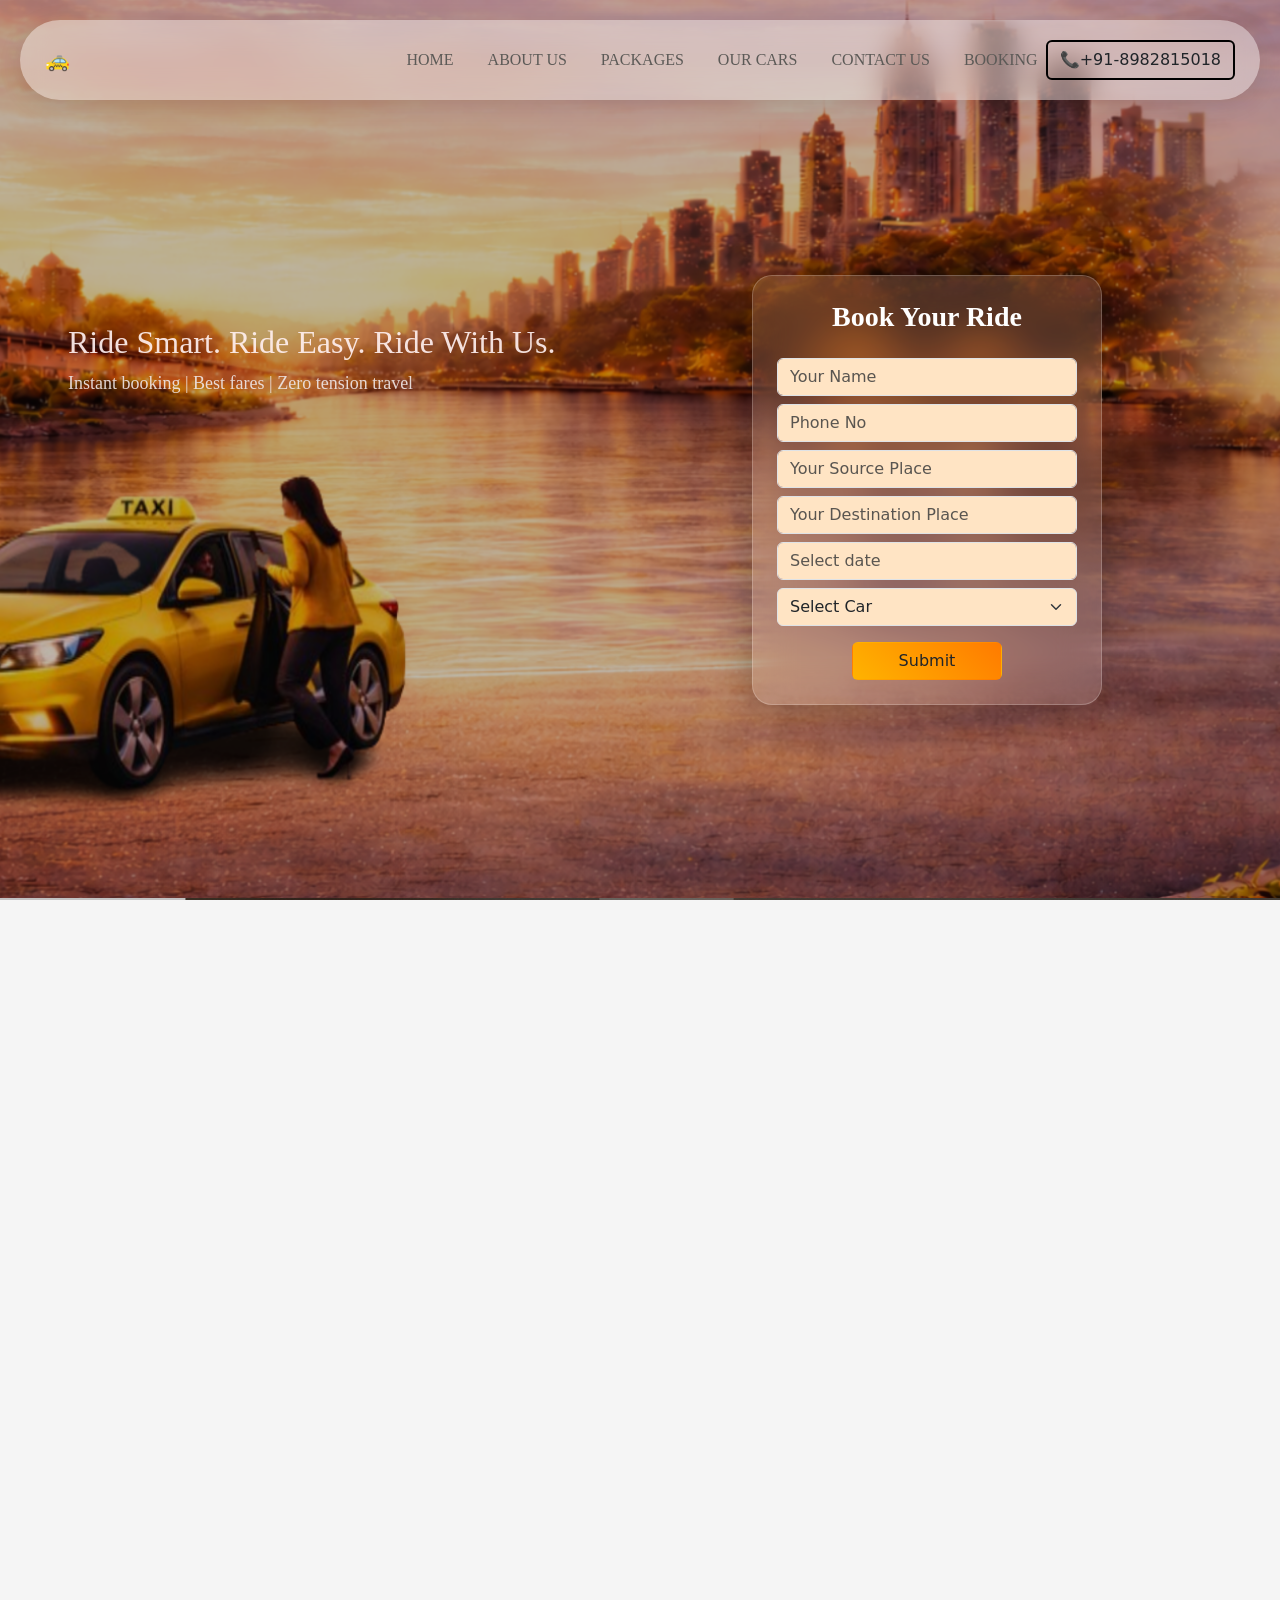
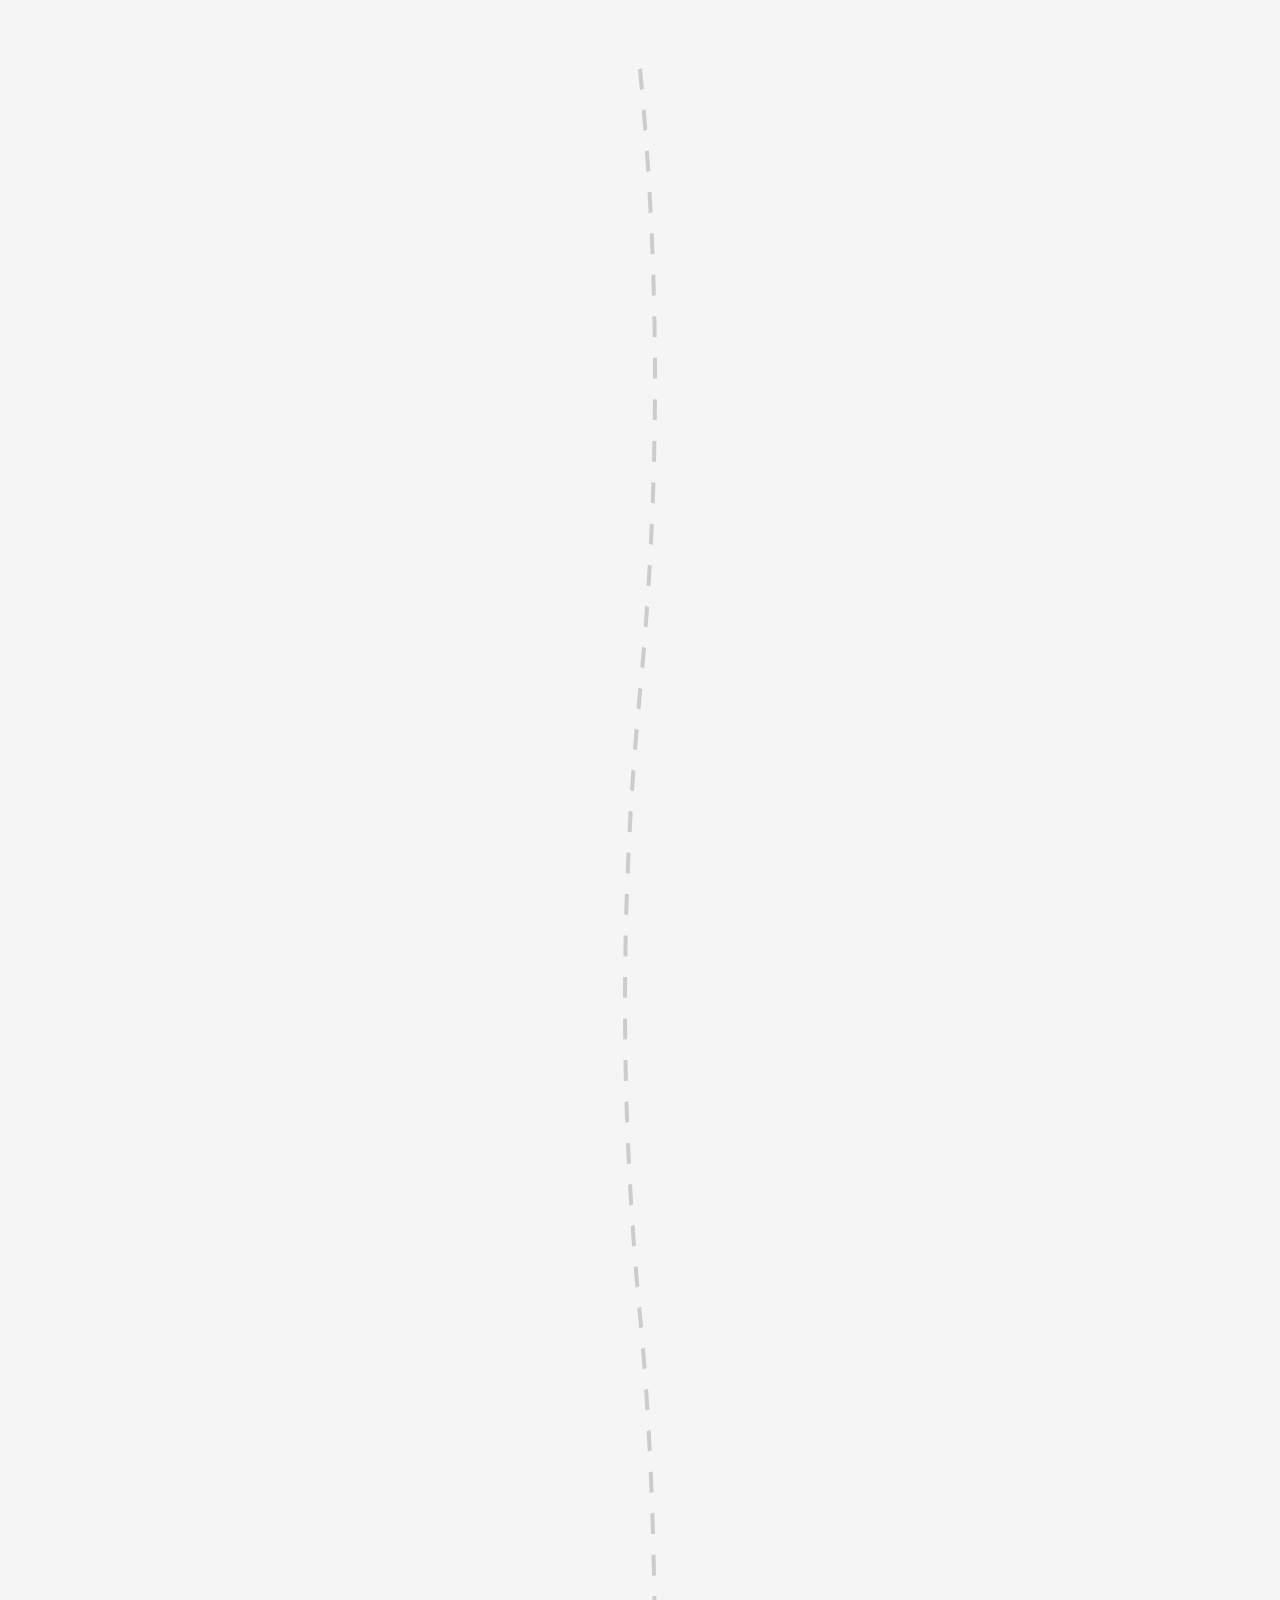
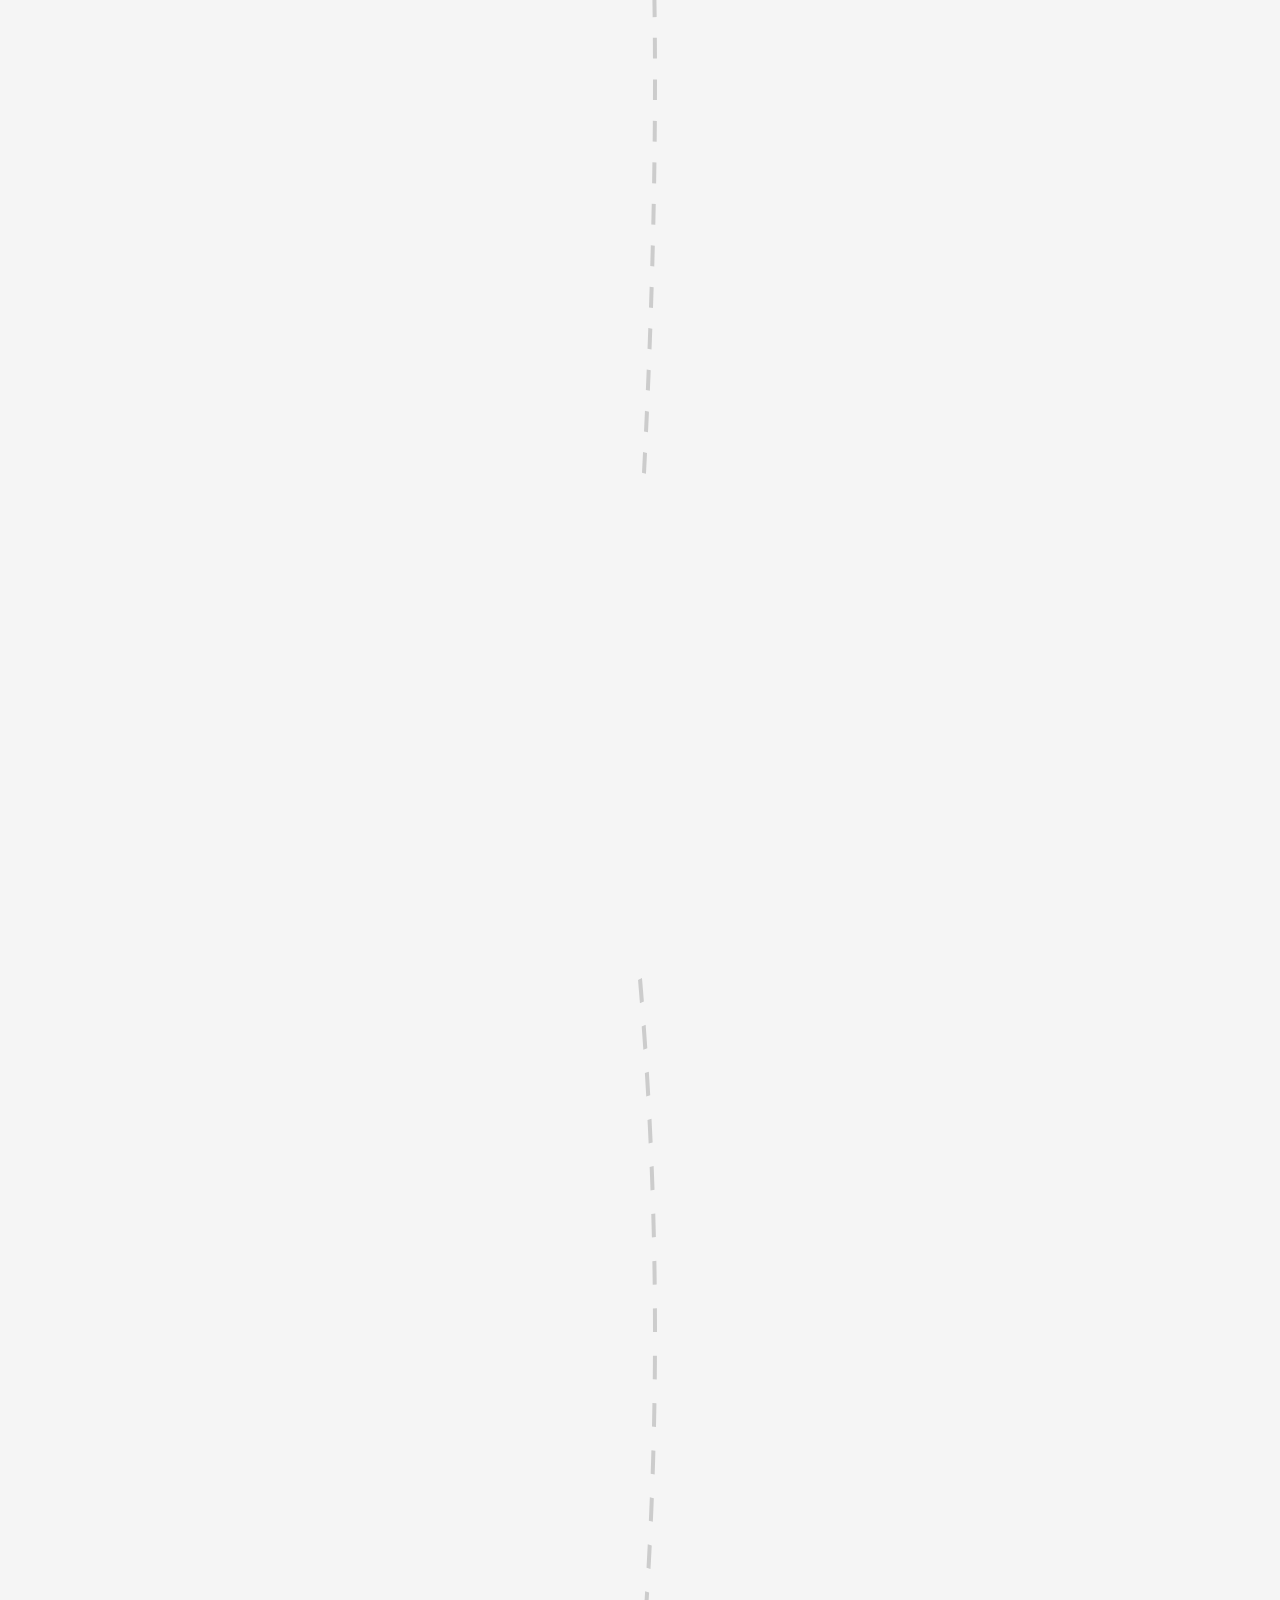
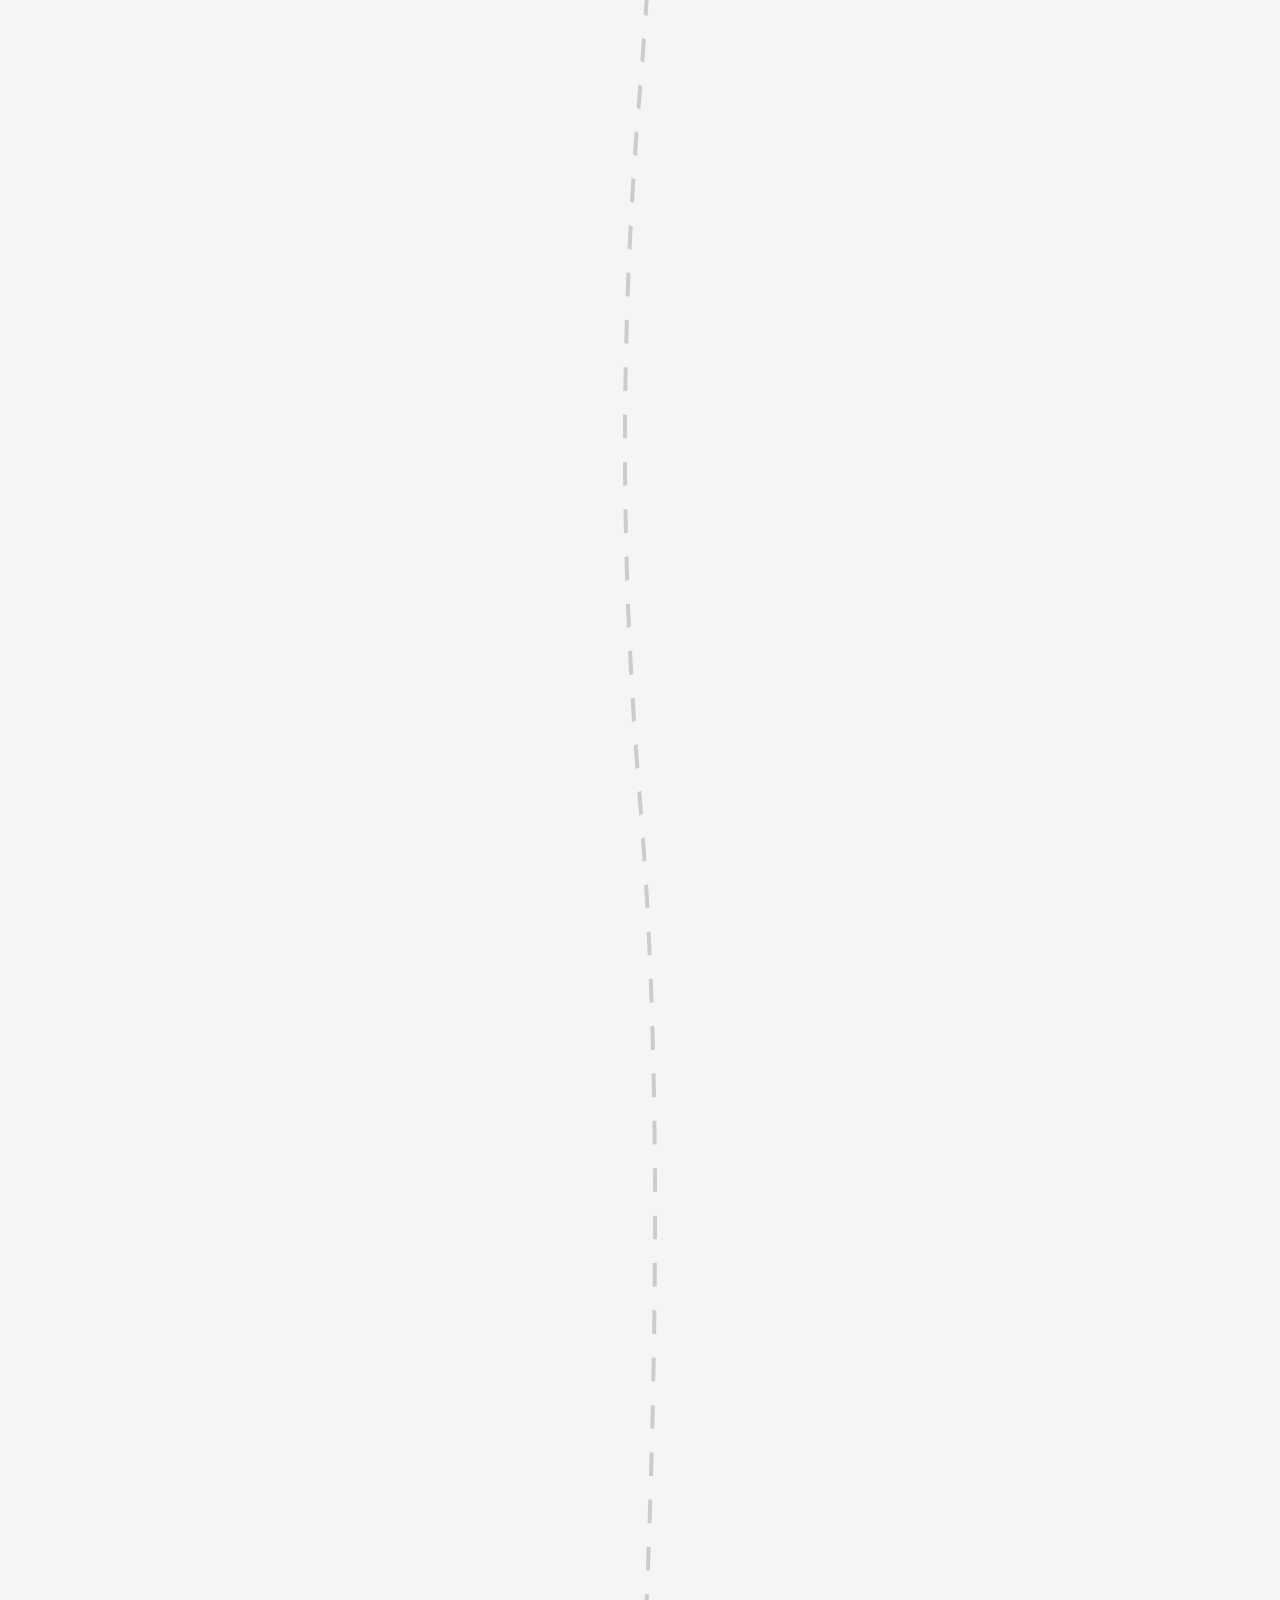
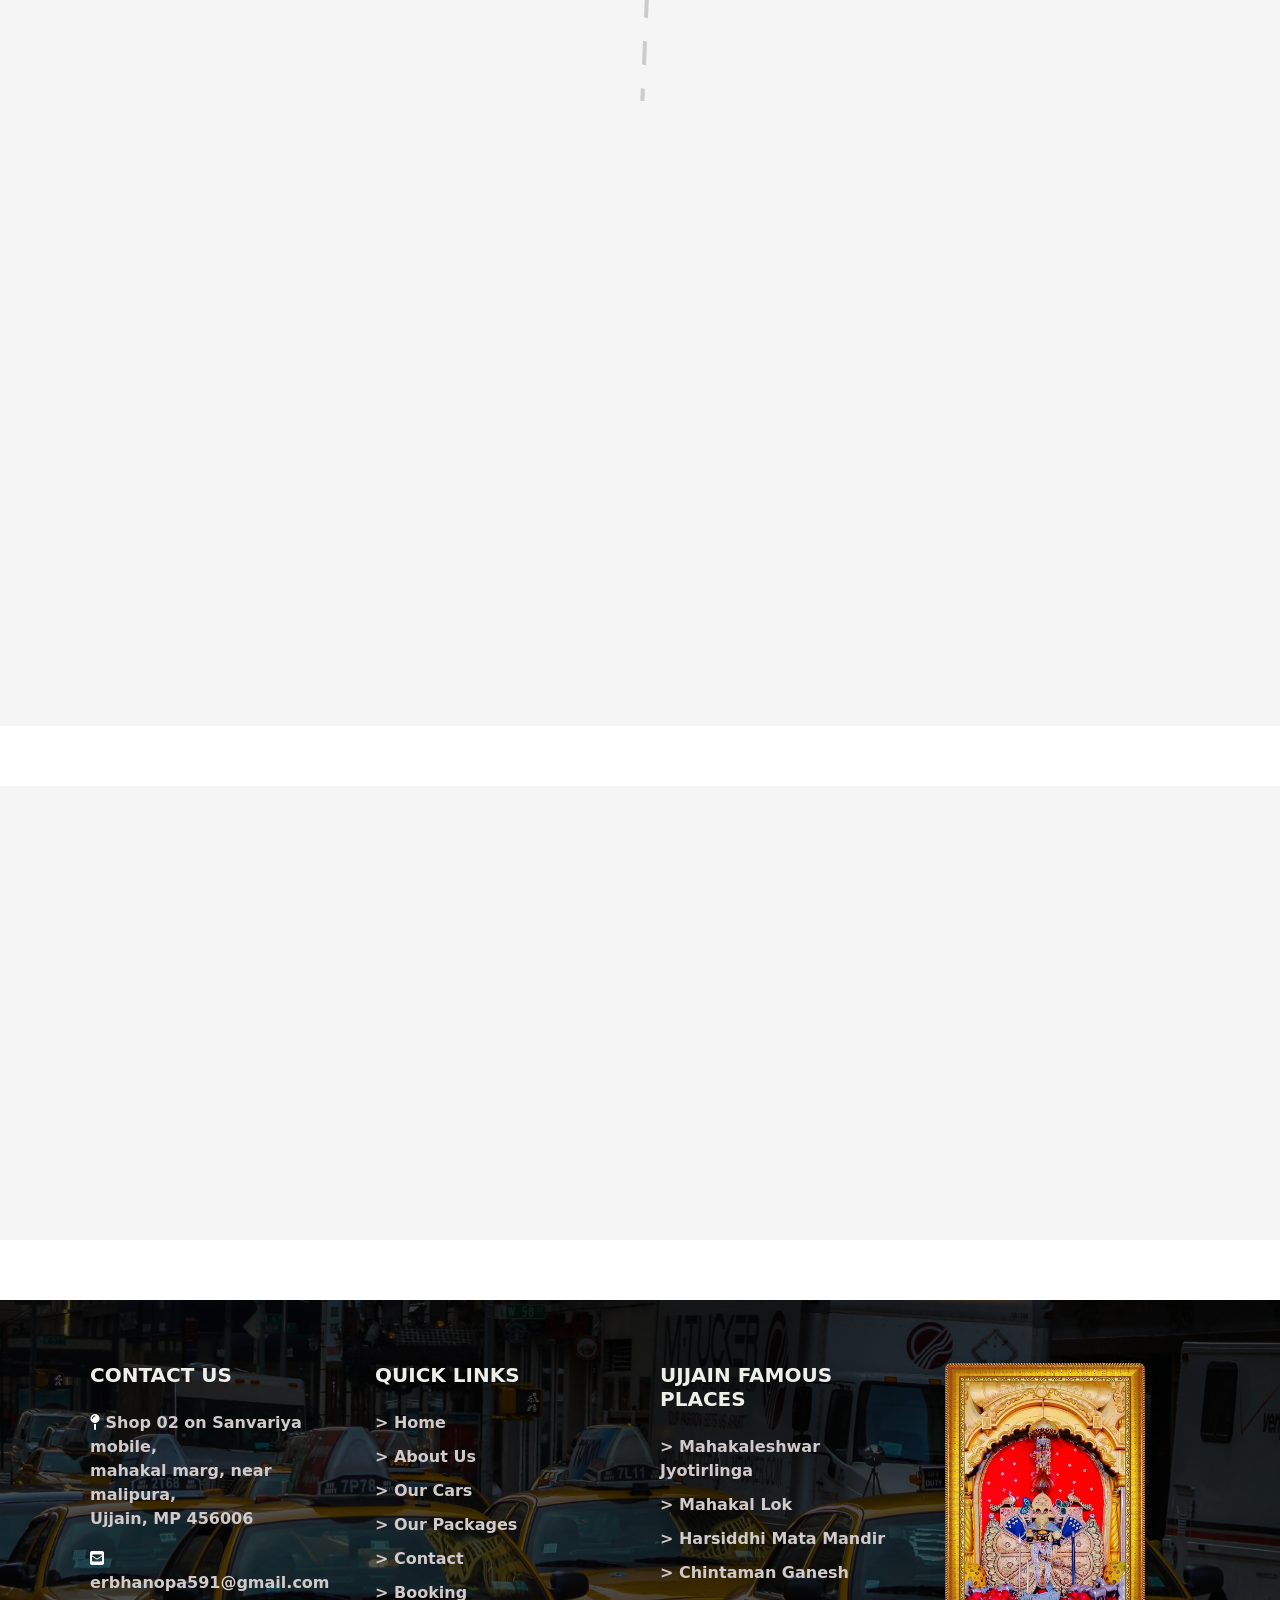
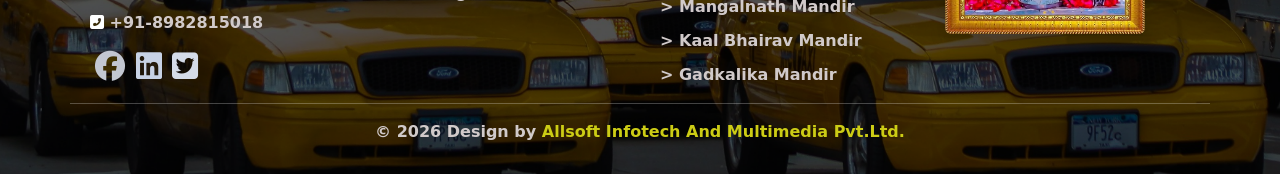
<file: texi/index.html>
<!DOCTYPE html>
<html lang="en">

<head>
    <meta charset="UTF-8">
    <meta name="viewport" content="width=device-width, initial-scale=1.0">
    <title>home</title>
    <link rel="stylesheet" href="assets/style.css">

    <link rel="stylesheet" href="assets/img/all.css">
    <link href="assets/CND/bootstrap.min.css" rel="stylesheet">
    <link rel="stylesheet" href="assets/CND/owl1.css">

    <link href="assets/CND/aos.css" rel="stylesheet">
    <style>
        .nav-link {
            color: #5C5A57;
        }
    </style>

</head>

<body>
    <section banner>
        <div class="container-fluid">
            <div class="row banner">

                <nav class="navbar navbar-expand-lg glass-nav" id="nav">

                    <a class="navbar-brand brand-icon" href="#">
                        🚕
                    </a>

                    <button class="navbar-toggler border-0 shadow-none" type="button" data-bs-toggle="collapse"
                        data-bs-target="#navmenu">
                        <span class="navbar-toggler-icon"></span>
                    </button>

                    <div class="collapse navbar-collapse justify-content-lg-end mt-3 mt-lg-0" id="navmenu">

                        <ul class="navbar-nav align-items-lg-center text-center text-lg-start">

                            <li class="nav-item">
                                <a class="nav-link" href="index.html">HOME</a>
                            </li>

                            <li class="nav-item">
                                <a class="nav-link" href="about.html">ABOUT US</a>
                            </li>

                            <li class="nav-item">
                                <a class="nav-link" href="packages.html">PACKAGES</a>
                            </li>

                            <li class="nav-item">
                                <a class="nav-link" href="cars.html">OUR CARS</a>
                            </li>
                            <li class="nav-item">
                                <a class="nav-link" href="contact.html">CONTACT US</a>
                            </li>
                            <li class="nav-item">
                                <a class="nav-link" href="book.html">BOOKING</a>
                            </li>

                            <li class="nav-item">
                                <a href="tel:+91-8982815018"><button class="btn"
                                        style="border: 2px solid black; ">📞+91-8982815018</button></a>
                            </li>

                        </ul>

                    </div>
                </nav>

                <div class="col-sm-12">
                    <div class="row">
                        <div class="col-sm-6 p-5">

                            <h2>Ride Smart. Ride Easy. Ride With Us.</h2>
                            <p>Instant booking | Best fares | Zero tension travel</p>


                        </div>
                        <div class="col-sm-6 ">
                            <div class="booking-wrapper ">

                                <div class="booking-card text-center p-4">

                                    <h3 class="text-white  mb-4 fw-bold">Book Your Ride</h3>

                                    <form>

                                        <input type="text" class="form-control mb-2 custom-input"
                                            placeholder="Your Name">

                                        <input type="tel" class="form-control mb-2" placeholder="Phone No">

                                        <input type="text" class="form-control mb-2" placeholder="Your Source Place">

                                        <input type="text" class="form-control mb-2"
                                            placeholder="Your Destination Place">

                                        <input type="text" class="form-control mb-2" placeholder="Select date"
                                            onfocus="this.type='date'" onblur="if(!this.value)this.type='text'">
                                        <select class="form-select mb-3 ">
                                            <option selected disabled>Select Car</option>
                                            <option>Maruti Ertiga</option>
                                            <option>Swift Dzire</option>
                                            <option>Tavera</option>
                                            <option>Innova Cresta</option>
                                            <option>Traveller</option>
                                            <option>Toofan</option>
                                            <option>Mini bus</option>
                                        </select>

                                        <button class="btn w-50 confirm-btn text-center">Submit</button>

                                    </form>

                                </div>
                            </div>
                        </div>
                    </div>
                </div>
            </div>
        </div>
        </div>

    </section>



    <!-- ABOUT US -->
    <!-- ABOUT SECTION -->
    <section class="about-section">

        <div class="container">
            <div class="row align-items-center">

                <div class="col-lg-6 p-4  " data-aos="fade-right">

                    <h2>About-Us</h2>

                    <p>
                        Ujjain Taxi Services established by Mr.Sonu Panchal. The success of any tour & travels related
                        organization depends on customer satisfaction. Ujjain Taxi Services motto has been ‘best
                        service’. Our Vision is to be a Trend Setter in the Travel & Tourism Industry, Scale new heights
                        of Excellence in Service, Expand the Satisfied Smiles of our Clients and Customers with
                        Promptness and Quality.
                    </p>

                    <div class="row g-3 mt-4">

                        <div class="col-6">
                            <div class="feature-box">🚖 500+ Rides Daily</div>
                        </div>

                        <div class="col-6">
                            <div class="feature-box">👨‍✈ Verified Drivers</div>
                        </div>

                        <div class="col-6">
                            <div class="feature-box">⭐ 4.9 Rating</div>
                        </div>

                        <div class="col-6">
                            <div class="feature-box">📍 All Ujjain Coverage</div>
                        </div>

                    </div>

                </div>


                <div class="col-lg-6 text-center p-4" data-aos="fade-left">
                    <img src="assets/img/image.png" class="img-fluid about-img">
                </div>

            </div>
        </div>

    </section>

    <!--our packages-->

    <section class="timeline" id="timeline">
        <h3 class="text-center" data-aos="fade-up">Our Packages</h3>

        <!-- curved line -->
        <svg viewBox="0 0 200 1000" preserveAspectRatio="none">
            <path id="path" d="M100 0 
         Q130 150 100 300
         Q70 450 100 600
         Q130 750 100 1000" stroke="#ccc" stroke-width="4" fill="none" stroke-dasharray="10 10" />
        </svg>

        <!-- taxi icon -->
        <img src="assets/img/texi.png" class="taxi-icon" id="taxi">


        <div class="container py-3 item left ">
            <div class="row g-4">

                <div class="col-md-6 col-lg-4" data-aos="fade-right">

                    <div class="package-card position-relative">

                        <div class="img-box rounded overflow-hidden">
                            <img src="assets/img/about2.jfif" class="img-fluid w-100">
                        </div>

                        <div class="info-box shadow">
                            <p>Ujjain Darshan</p>
                            <p class="small text-muted">
                                <a href="tel:+91-8982815018"> +91-8982815018</a>
                            </p>
                            <a href="book.html"> <button class="btn">BOOK NOW</button></a>
                        </div>

                    </div>

                </div>

            </div>
        </div>




        <div class="container py-3 item right " data-aos="fade-left">
            <div class="row g-4">

                <div class="col-md-6 col-lg-4">

                    <div class="package-card position-relative">

                        <div class="img-box rounded overflow-hidden">
                            <img src="assets/img/nalkheda.png" class="img-fluid w-100">
                        </div>

                        <div class="info-box shadow">
                            <p>Baglamukh</p>
                            <p class="small text-muted">
                                <a href="tel:+91-8982815018"> +91-8982815018</a>
                            </p>
                            <a href="book.html"> <button class="btn">BOOK NOW</button></a>
                        </div>

                    </div>

                </div>

            </div>
        </div>



        <div class="container py-3 item left " data-aos="fade-right">
            <div class="row g-4">

                <div class="col-md-6 col-lg-4">

                    <div class="package-card position-relative">

                        <div class="img-box rounded overflow-hidden">
                            <img src="assets/img/om.png" class="img-fluid w-100">
                        </div>

                        <div class="info-box shadow">
                            <p>Omkareshwar</p>
                            <p class="small text-muted">
                                <a href="tel:+91-8982815018"> +91-8982815018</a>
                            </p>
                            <a href="book.html"> <button class="btn">BOOK NOW</button></a>
                        </div>


                    </div>

                </div>

            </div>
        </div>

        <div class="container py-3 item right " data-aos="fade-left">
            <div class="row g-4">

                <div class="col-md-6 col-lg-4">

                    <div class="package-card position-relative">

                        <div class="img-box rounded overflow-hidden">
                            <img src="assets/img/airport.png" class="img-fluid w-100">
                        </div>

                        <div class="info-box shadow">
                            <p>Indore Airport</p>
                            <p class="small text-muted">
                                <a href="tel:+91-8982815018"> +91-8982815018</a>
                            </p>
                            <a href="book.html"> <button class="btn">BOOK NOW</button></a>
                        </div>

                    </div>

                </div>

            </div>
        </div>
        <div class="container py-3 item left " data-aos="fade-right">
            <div class="row g-4">

                <div class="col-md-6 col-lg-4">

                    <div class="package-card position-relative">

                        <div class="img-box rounded overflow-hidden">
                            <img src="assets/img/dewas.jpg" class="img-fluid w-100">
                        </div>

                        <div class="info-box shadow">
                            <p>Dewas</p>
                            <p class="small text-muted">
                                <a href="tel:+91-8982815018"> +91-8982815018</a>
                            </p>
                            <a href="book.html"> <button class="btn">BOOK NOW</button></a>
                        </div>
                    </div>

                </div>

            </div>
        </div>
        <div class="container py-3 item right " data-aos="fade-left">
            <div class="row g-4">

                <div class="col-md-6 col-lg-4">

                    <div class="package-card position-relative">

                        <div class="img-box rounded overflow-hidden">
                            <img src="assets/img/maha.png" class="img-fluid w-100">
                        </div>

                        <div class="info-box shadow">
                            <p>Maheshwar</p>
                            <p class="small text-muted">
                                <a href="tel:+91-8982815018"> +91-8982815018</a>
                            </p>
                            <a href="book.html"> <button class="btn">BOOK NOW</button></a>
                        </div>

                    </div>

                </div>

            </div>
        </div>
        <div class="container py-3 item left " data-aos="fade-right">
            <div class="row g-4">

                <div class="col-md-6 col-lg-4">

                    <div class="package-card position-relative">

                        <div class="img-box rounded overflow-hidden">
                            <img src="assets/img/download.jpg" class="img-fluid w-100">
                        </div>

                        <div class="info-box shadow">
                            <p>Sawariya Seth</p>
                            <p class="small text-muted">
                                <a href="tel:+91-8982815018"> +91-8982815018</a>
                            </p>
                            <a href="book.html"> <button class="btn">BOOK NOW</button></a>
                        </div>

                    </div>

                </div>

            </div>
        </div>

    </section>


    <!--service-->

    <section class="service">
        <h3 class="text-center" data-aos="fade-up">Our Services</h3>

        <div class="container s-box" data-aos="fade-up">

            <div class="row text-center">

                <div class="col-md-3 col-6 mb-3 mb-md-0">
                    <div class="feature-item">
                        <div class="icon">📅</div>
                        <h6>Easy Booking</h6>
                    </div>
                </div>

                <div class="col-md-3 col-6">
                    <div class="feature-item">
                        <div class="icon">👨‍✈</div>
                        <h6>Professional Drivers</h6>
                    </div>
                </div>

                <div class="col-md-3 col-6">
                    <div class="feature-item">
                        <div class="icon">💰</div>
                        <h6>Affordable Price</h6>
                    </div>
                </div>

                <div class="col-md-3 col-6">
                    <div class="feature-item">
                        <div class="icon">🎧</div>
                        <h6>24/7 Support</h6>
                    </div>
                </div>

            </div>
        </div>
    </section>

    <!--our cars-->

    <section class="timeline-section  " id="timeline-section">

        <!-- SVG Line -->
        <svg class="timeline-svg mt-5" viewBox="0 0 200 1000" preserveAspectRatio="none">
            <path class="timeline-path" d="M100 0 Q130 150 100 300 Q70 450 100 600 Q130 750 100 1000" stroke="#ccc"
                stroke-width="4" fill="none" stroke-dasharray="10 10" />
        </svg>

        <!-- Taxi -->
        <img src="assets/img/texi.png" class="taxi-icons">

        <h3 class="text-center" data-aos="fade-up">Our Cars</h3>


        <div class="container py-3 item left " data-aos="fade-right">
            <div class="row g-4">

                <div class="col-md-6 col-lg-4">

                    <div class="package-card position-relative">

                        <div class="img-box-car rounded overflow-hidden p-4 ">
                            <img src="assets/img/download (1).png" class="img-fluid w-100">
                        </div>

                        <div class="info-box shadow " id="info">
                            <p>Maruti Ertiga</p>
                            <span>Space: 7 Persons</span>
                            <p class="small text-muted">
                                <a href="tel:+91-8982815018"> +91-8982815018</a>
                            </p>
                            <a href="book.html"> <button class="btn">BOOK NOW</button></a>
                        </div>

                    </div>

                </div>

            </div>
        </div>




        <div class="container py-3 item right " data-aos="fade-left">
            <div class="row g-4">

                <div class="col-md-6 col-lg-4">

                    <div class="package-card position-relative">

                        <div class="img-box-car rounded overflow-hidden p-3">
                            <img src="assets/img/Swift-Dzire.webp" class="img-fluid w-100">
                        </div>

                        <div class="info-box shadow" id="info">
                            <p>Swift Dzire</p>
                            <span>Space: 4 Persons</span>
                            <p class="small text-muted">
                                <a href="tel:+91-8982815018"> +91-8982815018</a>
                            </p>
                            <a href="book.html"> <button class="btn">BOOK NOW</button></a>
                        </div>

                    </div>

                </div>

            </div>
        </div>



        <div class="container py-3 item left " data-aos="fade-right">
            <div class="row g-4">

                <div class="col-md-6 col-lg-4">

                    <div class="package-card position-relative">

                        <div class="img-box-car rounded overflow-hidden p-2">
                            <img src="assets/img/taverad.png" class="img-fluid w-100">
                        </div>

                        <div class="info-box shadow" id="info">
                            <p>Tavera</p>
                            <span>Space: 7 Persons</span>

                            <p class="small text-muted">
                                <a href="tel:+91-8982815018"> +91-8982815018</a>
                            </p>
                            <a href="book.html"> <button class="btn">BOOK NOW</button></a>
                        </div>


                    </div>

                </div>

            </div>
        </div>

        <div class="container py-3 item right " data-aos="fade-left">
            <div class="row g-4">

                <div class="col-md-6 col-lg-4">

                    <div class="package-card position-relative">

                        <div class="img-box-car rounded overflow-hidden p-3">
                            <img src="assets/img/Innova-removebg-preview.png" class="img-fluid w-100">
                        </div>

                        <div class="info-box shadow" id="info">
                            <p>Innova Cresta</p>
                            <span>Space: 7 Persons</span>

                            <p class="small text-muted">
                                <a href="tel:+91-8982815018"> +91-8982815018</a>
                            </p>
                            <a href="book.html"> <button class="btn">BOOK NOW</button></a>
                        </div>

                    </div>

                </div>

            </div>
        </div>
        <div class="container py-3 item left " data-aos="fade-right">
            <div class="row g-4">

                <div class="col-md-6 col-lg-4">

                    <div class="package-card position-relative">

                        <div class="img-box-car rounded overflow-hidden p-4">
                            <img src="assets/img/trevaller.png" class="img-fluid w-100">
                        </div>

                        <div class="info-box shadow" id="info">
                            <p>Traveller</p>
                            <span>Space: 24 Persons</span>

                            <p class="small text-muted">
                                <a href="tel:+91-8982815018"> +91-8982815018</a>
                            </p>
                            <a href="book.html"> <button class="btn">BOOK NOW</button></a>
                        </div>
                    </div>

                </div>

            </div>
        </div>
        <div class="container py-3 item right " data-aos="fade-left">
            <div class="row g-4">

                <div class="col-md-6 col-lg-4">

                    <div class="package-card position-relative">

                        <div class="img-box-car rounded overflow-hidden p-4">
                            <img src="assets/img/Toofan.png" class="img-fluid w-100">
                        </div>

                        <div class="info-box shadow" id="info">
                            <p>Toofan</p>
                            <span>Space: 14 Persons</span>

                            <p class="small text-muted">
                                <a href="tel:+91-8982815018"> +91-8982815018</a>
                            </p>
                            <a href="book.html"> <button class="btn">BOOK NOW</button></a>
                        </div>

                    </div>

                </div>

            </div>
        </div>
        <div class="container py-3 item left " data-aos="fade-right">
            <div class="row g-4">

                <div class="col-md-6 col-lg-4">

                    <div class="package-card position-relative">

                        <div class="img-box-car rounded overflow-hidden p-4">
                            <img src="assets/img/bus.webp" class="img-fluid w-100">
                        </div>

                        <div class="info-box shadow" id="info">
                            <p>Mini bus</p>
                            <span>Space: 50 Persons</span>

                            <p class="small text-muted">
                                <a href="tel:+91-8982815018"> +91-8982815018</a>
                            </p>
                            <a href="book.html"> <button class="btn">BOOK NOW</button></a>
                        </div>

                    </div>

                </div>

            </div>
        </div>
        <div class="container py-3 item right " data-aos="fade-left">
            <div class="row g-4">

                <div class="col-md-6 col-lg-4">

                    <div class="package-card position-relative">

                        <div class="img-box-car rounded overflow-hidden p-4">
                            <img src="assets/img/bus-2-1.webp" class="img-fluid w-100">
                        </div>

                        <div class="info-box shadow" id="info">
                            <p>Mini bus</p>
                            <span>Space: 40 Persons</span>

                            <p class="small text-muted">
                                <a href="tel:+91-8982815018"> +91-8982815018</a>
                            </p>
                            <a href="book.html"> <button class="btn">BOOK NOW</button></a>
                        </div>

                    </div>

                </div>

            </div>
        </div>
    </section>


    <!--terms-->
    <section class="Terms ">
        <div class="container-fluid py-5">
            <h3 class="text-center" data-aos="fade-up">Terms & Conditions</h3>

            <div class="row p-4">
                <div class="col-sm-6 " data-aos="fade-right">
                    <p>1. Toll Tax, Parking Passenger Tax will be paid by the party.</p>
                    <br>
                    <p>2.Advance is not refundable on cancellation of the vehicle.</p><br>
                    <p>3.Maximum average will be 300 Kms. per day.</p><br>
                    <p>4.Vehicle booked any time in the day will be charged second day after 12:00 midnight.</p><br>
                    <p>5.Party will be responsible for their goods and luggage carried in the vehicle.</p><br>
                </div>
                <div class="col-sm-6 " data-aos="fade-left">
                    <p>6.Vehicle will not accommodate passengers more than Seating Capacity.</p><br>
                    <p>7.If Vehicle is run less than averages Kms. Party will have to pay according to average Kms.</p>
                    <br>
                    <p>8.Party will be responsible for the challan / penalty for the wrong guidance of the road by them.
                    </p><br>
                    <p>9.Night charges applicable according to condition and situation, It may be between ₹300 to ₹500
                    </p><br>
                    <p>10.All contradiction will be paid by the party.(Like Toll tax, Inter state tax etc.)</p><br>
                </div>
            </div>
        </div>
    </section>


    <!--darshan-->
    <section class="darshan-section py-5">
        <div data-aos="fade-up" data-aos-offset="300" data-aos-easing="ease-in-sine" class="container">

            <div class="text-center mb-4">
                <h3>Ujjain Darshan</h3>
            </div>

            <div class="owl-carousel review-carousel">

                <div class="Darshan-card p-4 rounded-4">
                    <img src="assets/img/about2.jfif" alt="" width="100%" height="100%">
                </div>


                <div class="Darshan-card p-4 rounded-4">
                    <img src="assets/img/harshidhi.jfif" alt="" width="100%" height="100%">
                </div>
                <div class="Darshan-card p-4 rounded-4">
                    <img src="assets/img/kal.jfif" alt="" width="100%" height="100%">
                </div>

                <div class="Darshan-card p-4 rounded-4">
                    <img src="assets/img/chintadownload.jfif" alt="" width="100%" height="100%">
                </div>
                <div class="Darshan-card p-4 rounded-4">
                    <img src="assets/img/mangal.jfif" alt="" width="100%" height="100%">
                </div>

            </div>
        </div>
    </section>

    <!-- footer-->
    <footer>
        <section class="footer-section text-white pt-5 pb-4">
            <div class="container">
                <div class="row">

                    <!-- Contact -->
                    <div class="col-lg-3 col-md-6  ">
                        <h5 class="fw-bold mb-4">CONTACT US</h5>

                        <p><i class="fas fa-map-pin" style="color: #ffffff;"></i>
                            Shop 02 on Sanvariya mobile,<br>
                            mahakal marg, near malipura,<br>
                            Ujjain, MP 456006
                        </p>

                        <p><i class="fas fa-envelope-square" style="color: #ffffff;"></i>
                            erbhanopa591@gmail.com
                        </p>

                        <p><i class="fas fa-phone-square-alt" style="color: #ffffff;"></i>
                            +91-8982815018
                        </p>
                        <p><a href="#"><i class="fab fa-facebook"
                                    style="color: #c2c7d1; font-size: 30px; margin-left: 5px ;"></i></a>
                            <a href="#"> <i class="fab fa-linkedin"
                                    style="color: #c7d2e5; font-size: 30px;margin-left: 5px ;"></i></a>

                            <a href="#"> <i class="fab fa-twitter-square"
                                    style="color: #d4dbe8; font-size: 30px; margin-left: 5px ;"></i></a>

                        </p>
                    </div>

                    <!-- Quick Links -->
                    <div class="col-lg-3 col-md-6  ">
                        <h5 class="fw-bold mb-4">QUICK LINKS</h5>
                        <ul class="list-unstyled footer-links">
                            <li><a href="index.html">> Home</a></li>
                            <li><a href="about.html">> About Us</a></li>
                            <li><a href="cars.html">> Our Cars</a></li>
                            <li><a href="packages.html">> Our Packages</a></li>
                            <li><a href="contact.html">> Contact</a></li>
                            <li><a href="book.html">> Booking</a></li>
                        </ul>
                    </div>

                    <!-- Places -->
                    <div class="col-lg-3 col-md-6  ">
                        <h5 class="fw-bold mb-4">UJJAIN FAMOUS PLACES</h5>
                        <ul class="list-unstyled footer-links">
                            <li>> Mahakaleshwar Jyotirlinga</li>
                            <li>> Mahakal Lok</li>
                            <li>> Harsiddhi Mata Mandir</li>
                            <li>> Chintaman Ganesh</li>
                            <li>> Mangalnath Mandir</li>
                            <li>> Kaal Bhairav Mandir</li>
                            <li>> Gadkalika Mandir</li>

                        </ul>
                    </div>

                    <!-- Image -->
                    <div class="col-lg-3 col-md-6 mb-5 ">
                        <img src="assets/img/sanwariya.jpg" class="img-fluid rounded shadow" alt="Temple"
                            style="max-width: 200px;">
                    </div>
                    <hr>
                    <div class="design">
                        <p>© 2026 Design by <a href="https://www.allsoftinfotech.com/"> Allsoft Infotech And Multimedia
                                Pvt.Ltd.</a>
                        </p>
                    </div>
                </div>
            </div>
        </section>
    </footer>












    <!--packages section-->

    <script>
        const taxi = document.getElementById("taxi");
        const path = document.getElementById("path");
        const timeline = document.getElementById("timeline");

        const pathLength = path.getTotalLength();

        function updateTaxi() {

            const rect = timeline.getBoundingClientRect();

            if (rect.top <= window.innerHeight && rect.bottom >= 0) {

                taxi.style.opacity = "1";

                let progress = (window.innerHeight - rect.top) / (rect.height + window.innerHeight);
                progress = Math.max(0, Math.min(1, progress));

                const point = path.getPointAtLength(pathLength * progress);

                taxi.style.left = `calc(50% + ${point.x - 100}px)`;

            } else {
                taxi.style.opacity = "0";
            }
        }

        window.addEventListener("scroll", updateTaxi);
        window.addEventListener("load", updateTaxi);

        updateTaxi();
    </script>







    <!--cars section-->

    <script>
        const taxi2 = document.querySelector(".taxi-icons");
        const path2 = document.querySelector(".timeline-path");
        const timeline2 = document.querySelector(".timeline-section");

        const pathLength2 = path2.getTotalLength();

        function updateTaxi2() {

            const rect2 = timeline2.getBoundingClientRect();

            if (rect2.top <= window.innerHeight && rect2.bottom >= 0) {

                taxi2.style.opacity = "1";

                let progress2 = (window.innerHeight - rect2.top) /
                    (rect2.height + window.innerHeight);

                progress2 = Math.max(0, Math.min(1, progress2));

                const point2 = path2.getPointAtLength(pathLength2 * progress2);

                taxi2.style.left = `calc(50% + ${point2.x - 100}px)`;
                taxi2.style.top = point2.y + "px";

            } else {
                taxi2.style.opacity = "0";
            }

        }

        window.addEventListener("scroll", updateTaxi2);
        window.addEventListener("load", updateTaxi2);

        updateTaxi2();
    </script>



    <!-- Owl JS -->
    <script src="assets/CND/owl.js"></script>
    <script src="assets/CND/wol2.js"></script>

    <script>
        $(document).ready(function () {
            $('.review-carousel').owlCarousel({
                loop: true,
                margin: 20,
                nav: false,
                dots: false,
                autoplay: true,
                autoplayTimeout: 2000,   // small value (important)
                autoplaySpeed: 6000,     // smooth long speed
                smartSpeed: 6000,
                slideBy: 1,
                autoplayHoverPause: false,
                responsive: {
                    0: { items: 1 },
                    768: { items: 2 },
                    1200: { items: 3 }
                }
            });
        });
    </script>

    <!--aos-->
    <script src="assets/CND/aos.js"></script>
    <script>
        AOS.init();
    </script>

    <script src="assets/CND/bootstrap.bundle.min.js"></script>
</body>

</html>
</file>
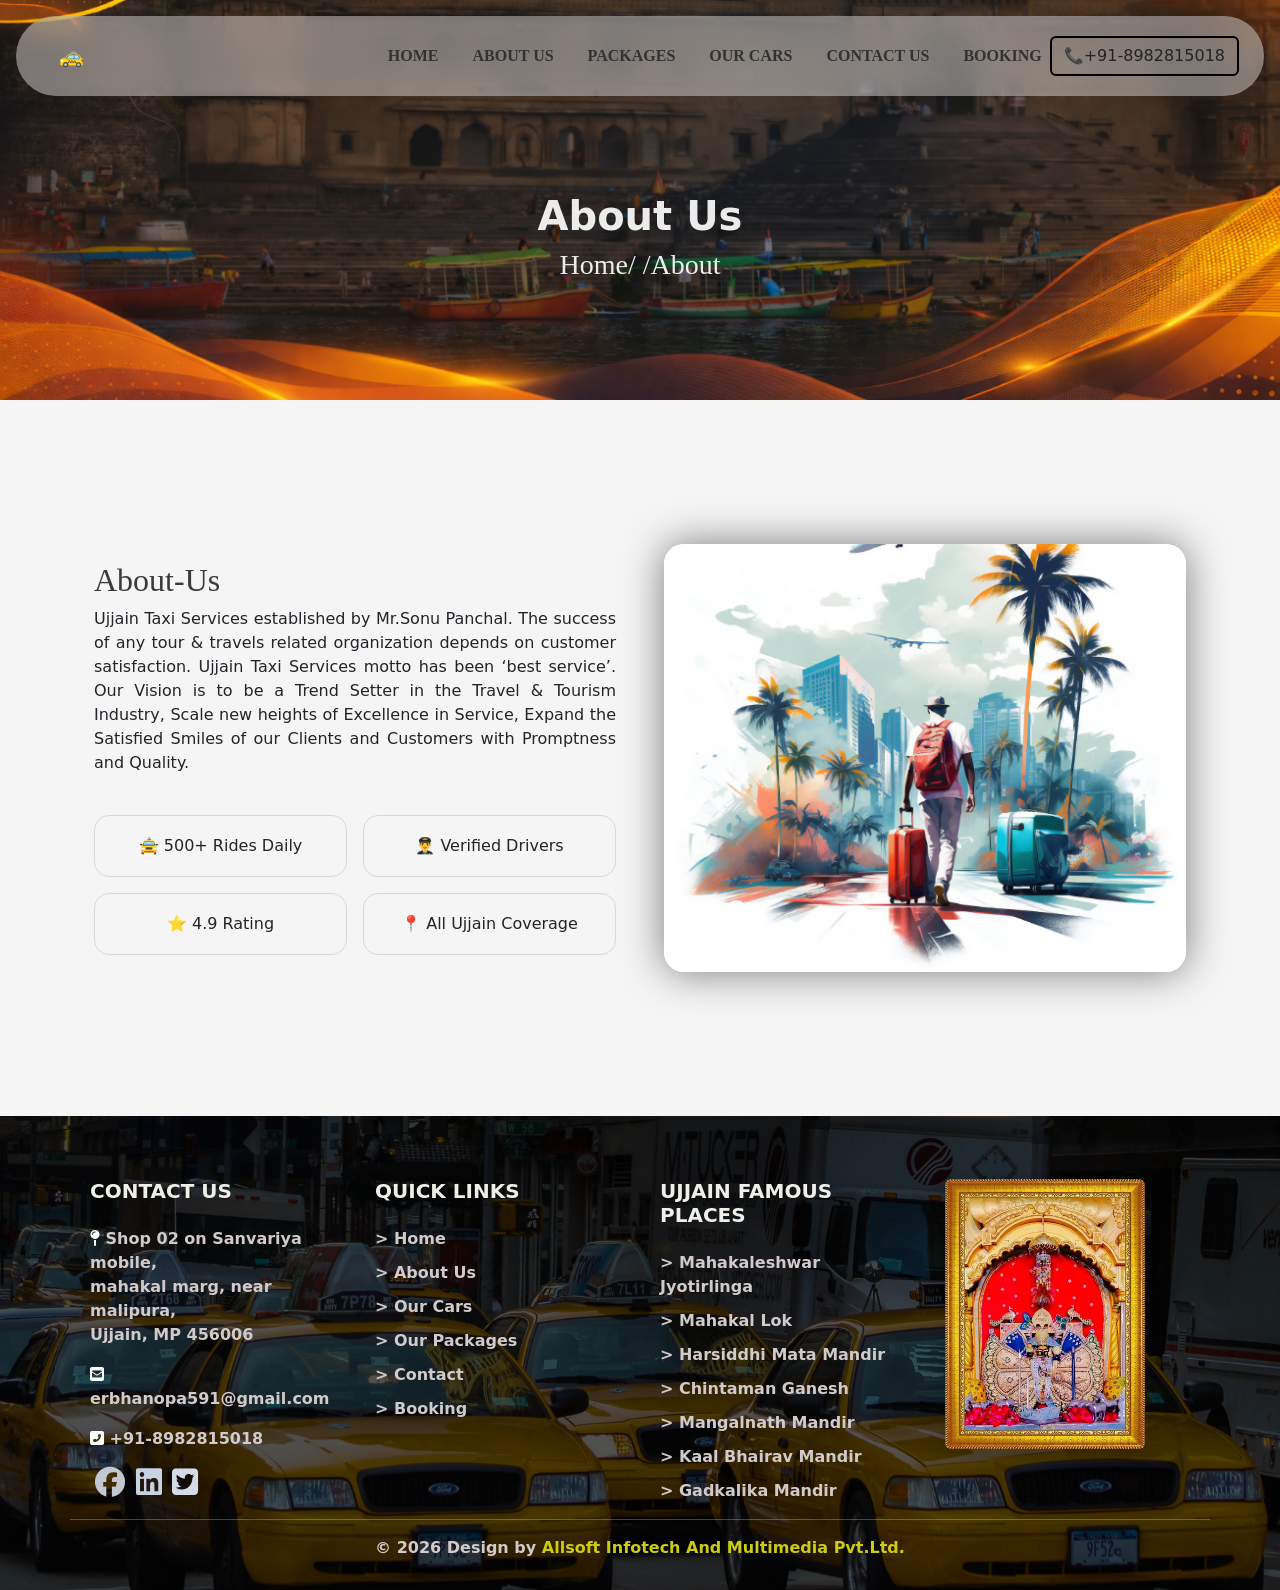
<file: texi/about.html>
<!DOCTYPE html>
<html lang="en">

<head>
    <meta charset="UTF-8">
    <meta name="viewport" content="width=device-width, initial-scale=1.0">
    <title>About</title>
    <link rel="stylesheet" href="assets/style.css">
    <link rel="stylesheet" href="assets/img/all.css">
    <link href="assets/CND/bootstrap.min.css" rel="stylesheet">
        <link href="assets/CND/aos.css" rel="stylesheet">
 <style>
        .nav-link {
            color: #5C5A57;
        }
    </style>
</head>

<body>

    <div class="container-fluid other  p-3">
        <nav class="navbar navbar-expand-lg glass-nav" id="nav">

            <a class="navbar-brand brand-icon" href="#">
               🚕
            </a>

            <button class="navbar-toggler border-0 shadow-none" type="button" data-bs-toggle="collapse"
                data-bs-target="#navmenu">
                <span class="navbar-toggler-icon"></span>
            </button>

            <div class="collapse navbar-collapse justify-content-lg-end mt-3 mt-lg-0" id="navmenu">

                <ul class="navbar-nav align-items-lg-center text-center text-lg-start">

                    <li class="nav-item">
                        <a class="nav-link" href="index.html">HOME</a>
                    </li>

                    <li class="nav-item">
                        <a class="nav-link" href="about.html">ABOUT US</a>
                    </li>

                    <li class="nav-item">
                        <a class="nav-link" href="packages.html">PACKAGES</a>
                    </li>

                    <li class="nav-item">
                        <a class="nav-link" href="cars.html">OUR CARS</a>
                    </li>
                    <li class="nav-item">
                        <a class="nav-link" href="contact.html">CONTACT US</a>
                    </li>
                    <li class="nav-item">
                        <a class="nav-link" href="book.html">BOOKING</a>
                    </li>

                    <li class="nav-item">
                        <a href="tel:+91-8982815018"><button class="btn"
                                style="border: 2px solid black;">📞+91-8982815018</button></a>
                    </li>

                </ul>

            </div>
        </nav>

        <div class="row pt-5">

            <div class="col-sm-12 pt-5  text-center  " data-aos="fade-up">

                <h1 data-aos="fade-up">About Us</h1>
                <h3 data-aos="fade-up"><a href="index.html" style="cursor: pointer;">Home</a>/ /About</h3>
            </div>
        </div>
    </div>

    <!-- ABOUT SECTION -->
    <section class="about-section">

        <div class="container">
            <div class="row align-items-center">

                <div class="col-lg-6 p-4 " data-aos="fade-right">

                    <h2>About-Us</h2>

                    <p>
                        Ujjain Taxi Services established by Mr.Sonu Panchal. The success of any tour & travels related
                        organization depends on customer satisfaction. Ujjain Taxi Services motto has been ‘best
                        service’. Our Vision is to be a Trend Setter in the Travel & Tourism Industry, Scale new heights
                        of Excellence in Service, Expand the Satisfied Smiles of our Clients and Customers with
                        Promptness and Quality.
                    </p>

                    <div class="row g-3 mt-4">

                        <div class="col-6">
                            <div class="feature-box">🚖 500+ Rides Daily</div>
                        </div>

                        <div class="col-6">
                            <div class="feature-box">👨‍✈ Verified Drivers</div>
                        </div>

                        <div class="col-6">
                            <div class="feature-box">⭐ 4.9 Rating</div>
                        </div>

                        <div class="col-6">
                            <div class="feature-box">📍 All Ujjain Coverage</div>
                        </div>

                    </div>

                </div>


                <div class="col-lg-6 text-center p-4" data-aos="fade-left">
                    <img src="assets/img/image.png" class="img-fluid about-img">
                </div>

            </div>
        </div>

    </section>
    <!-- footer-->
    <footer>
        <section class="footer-section text-white pt-5 pb-4">
            <div class="container">
                <div class="row">

                    <!-- Contact -->
                    <div class="col-lg-3 col-md-6  ">
                        <h5 class="fw-bold mb-4">CONTACT US</h5>

                        <p><i class="fas fa-map-pin" style="color: #ffffff;"></i>
                            Shop 02 on Sanvariya mobile,<br>
                            mahakal marg, near malipura,<br>
                            Ujjain, MP 456006
                        </p>

                        <p><i class="fas fa-envelope-square" style="color: #ffffff;"></i>
                            erbhanopa591@gmail.com
                        </p>

                        <p><i class="fas fa-phone-square-alt" style="color: #ffffff;"></i>
                            +91-8982815018
                        </p>
                        <p><a href="#"><i class="fab fa-facebook"
                                    style="color: #c2c7d1; font-size: 30px; margin-left: 5px ;"></i></a>
                            <a href="#"> <i class="fab fa-linkedin"
                                    style="color: #c7d2e5; font-size: 30px;margin-left: 5px ;"></i></a>

                            <a href="#"> <i class="fab fa-twitter-square"
                                    style="color: #d4dbe8; font-size: 30px; margin-left: 5px ;"></i></a>

                        </p>
                    </div>

                    <!-- Quick Links -->
                    <div class="col-lg-3 col-md-6  ">
                        <h5 class="fw-bold mb-4">QUICK LINKS</h5>
                        <ul class="list-unstyled footer-links">
                            <li><a href="index.html">> Home</a></li>
                            <li><a href="about.html">> About Us</a></li>
                            <li><a href="cars.html">> Our Cars</a></li>
                            <li><a href="packages.html">> Our Packages</a></li>
                            <li><a href="contact.html">> Contact</a></li>
                            <li><a href="book.html">> Booking</a></li>
                        </ul>
                    </div>

                    <!-- Places -->
                    <div class="col-lg-3 col-md-6  ">
                        <h5 class="fw-bold mb-4">UJJAIN FAMOUS PLACES</h5>
                        <ul class="list-unstyled footer-links">
                            <li>> Mahakaleshwar Jyotirlinga</li>
                            <li>> Mahakal Lok</li>
                            <li>> Harsiddhi Mata Mandir</li>
                            <li>> Chintaman Ganesh</li>
                            <li>> Mangalnath Mandir</li>
                            <li>> Kaal Bhairav Mandir</li>
                            <li>> Gadkalika Mandir</li>

                        </ul>
                    </div>

                    <!-- Image -->
                    <div class="col-lg-3 col-md-6 mb-5 ">
                        <img src="assets/img/sanwariya.jpg" class="img-fluid rounded shadow" alt="Temple"
                            style="max-width: 200px;">
                    </div>
                    <hr>
                    <div class="design">
                        <p>© 2026 Design by <a href="https://www.allsoftinfotech.com/"> Allsoft Infotech And Multimedia
                                Pvt.Ltd.</a>
                        </p>
                    </div>
                </div>
            </div>
        </section>
    </footer>


   
    <!--aos-->
    <script src="assets/CND/aos.js"></script>
    <script>
        AOS.init();
    </script>


    <script src="assets/CND/bootstrap.bundle.min.js"></script>

</body>

</html>
</file>
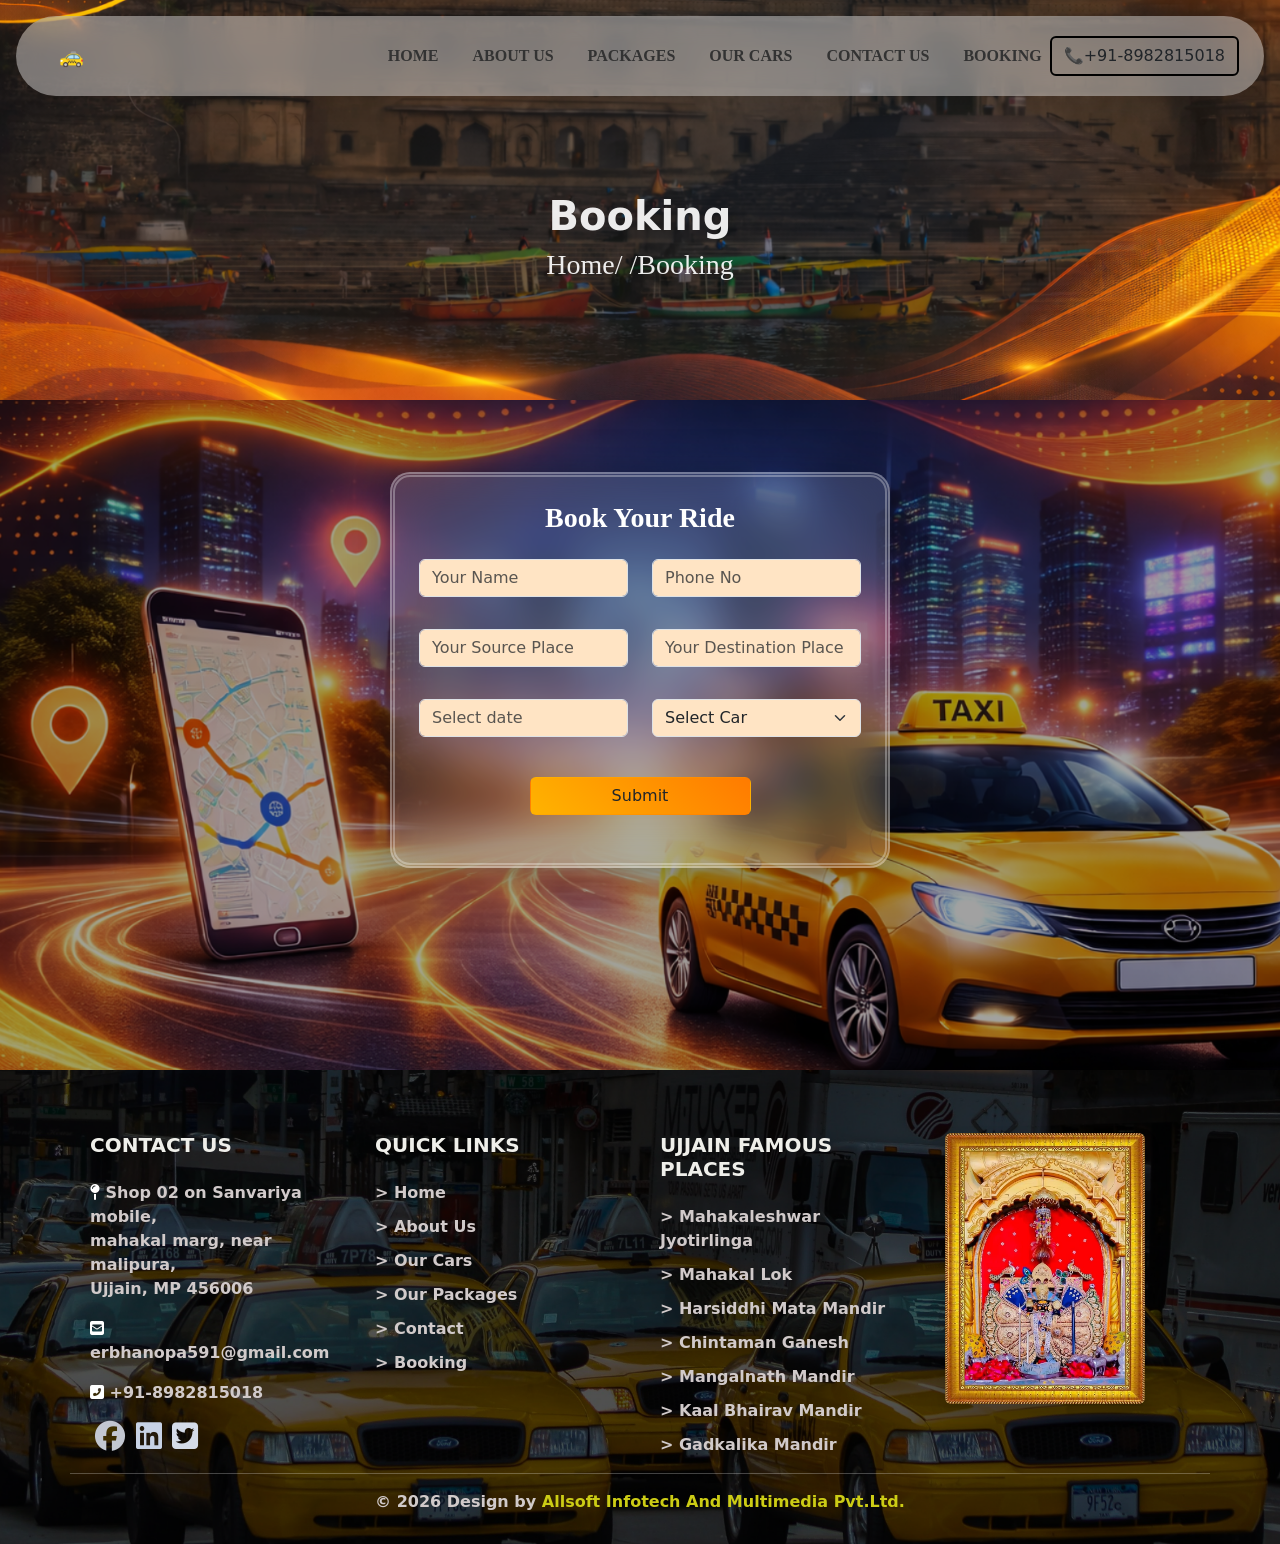
<file: texi/book.html>
<!DOCTYPE html>
<html lang="en">

<head>
    <meta charset="UTF-8">
    <meta name="viewport" content="width=device-width, initial-scale=1.0">
    <title>booking</title>
    <link rel="stylesheet" href="assets/style.css">

    <link rel="stylesheet" href="assets/img/all.css">
    <link href="assets/CND/bootstrap.min.css" rel="stylesheet">
    <link href="assets/CND/aos.css" rel="stylesheet">
    <style>
        .nav-link {
            color: #5C5A57;
        }
    </style>
</head>

<body>


    <div class="container-fluid other  p-3">
        <nav class="navbar navbar-expand-lg glass-nav" id="nav">

            <a class="navbar-brand brand-icon" href="#">
               🚕
            </a>

            <button class="navbar-toggler border-0 shadow-none" type="button" data-bs-toggle="collapse"
                data-bs-target="#navmenu">
                <span class="navbar-toggler-icon"></span>
            </button>

            <div class="collapse navbar-collapse justify-content-lg-end mt-3 mt-lg-0" id="navmenu">

                <ul class="navbar-nav align-items-lg-center text-center text-lg-start">

                    <li class="nav-item">
                        <a class="nav-link" href="index.html">HOME</a>
                    </li>

                    <li class="nav-item">
                        <a class="nav-link" href="about.html">ABOUT US</a>
                    </li>

                    <li class="nav-item">
                        <a class="nav-link" href="packages.html">PACKAGES</a>
                    </li>

                    <li class="nav-item">
                        <a class="nav-link" href="cars.html">OUR CARS</a>
                    </li>
                    <li class="nav-item">
                        <a class="nav-link" href="contact.html">CONTACT US</a>
                    </li>
                    <li class="nav-item">
                        <a class="nav-link" href="book.html">BOOKING</a>
                    </li>

                    <li class="nav-item">
                        <a href="tel:+91-8982815018"><button class="btn"
                                style="border: 2px solid black;">📞+91-8982815018</button></a>
                    </li>

                </ul>

            </div>
        </nav>

        <div class="row pt-5">

            <div class="col-sm-12 pt-5  text-center  " data-aos="fade-up">

                <h1 data-aos="fade-up">Booking</h1>
                <h3 data-aos="fade-up"><a href="index.html" style="cursor: pointer;">Home</a>/ /Booking</h3>
            </div>
        </div>
    </div>








    <section>
        <div class="container-fluid p-4 book-page text-center">



            <div class="col-sm-12 text-center mb-5" data-aos="fade-up">
                <div class="booking-box pt-5">

                    <div class="booking-cardp p-4">

                        <h3 class="text-white text-center mb-4 fw-bold">Book Your Ride</h3>

                        <form>
                            <div class="row">
                                <div class="col-sm-6 mb-4">
                                    <input type="text" class="form-control mb-2 " placeholder="Your Name">
                                </div>
                                <div class="col-sm-6 mb-4 ">
                                    <input type="tel" class="form-control mb-2" placeholder="Phone No">
                                </div>
                                <div class="col-sm-6 mb-4 ">

                                    <input type="text" class="form-control mb-2" placeholder="Your Source Place">

                                </div>

                                <div class="col-sm-6 mb-4 ">

                                    <input type="text" class="form-control mb-2" placeholder="Your Destination Place">
                                </div>


                                <div class="col-sm-6  mb-4 ">

                                    <input type="text" class="form-control mb-2" placeholder="Select date"
                                        onfocus="this.type='date'" onblur="if(!this.value)this.type='text'">
                                </div>
                                <div class="col-sm-6 mb-4 ">
                                    <select class="form-select mb-3 ">
                                        <option selected disabled>Select Car</option>
                                        <option>Maruti Ertiga</option>
                                        <option>Swift Dzire</option>
                                        <option>Tavera</option>
                                        <option>Innova Cresta</option>
                                        <option>Traveller</option>
                                        <option>Toofan</option>
                                        <option>Mini bus</option>
                                    </select>
                                </div>
                                <div class="col-sm-12 mb-4 text-center">

                                    <button class="btn w-50 confirm-btn ">Submit</button>
                                </div>
                            </div>
                        </form>

                    </div>
                </div>
            </div>
        </div>


        <!-- footer-->
        <footer>
            <section class="footer-section text-white pt-5 pb-4">
                <div class="container">
                    <div class="row">

                        <!-- Contact -->
                        <div class="col-lg-3 col-md-6  ">
                            <h5 class="fw-bold mb-4">CONTACT US</h5>

                            <p><i class="fas fa-map-pin" style="color: #ffffff;"></i>
                                Shop 02 on Sanvariya mobile,<br>
                                mahakal marg, near malipura,<br>
                                Ujjain, MP 456006
                            </p>

                            <p><i class="fas fa-envelope-square" style="color: #ffffff;"></i>
                                erbhanopa591@gmail.com
                            </p>

                            <p><i class="fas fa-phone-square-alt" style="color: #ffffff;"></i>
                                +91-8982815018
                            </p>
                            <p><a href="#"><i class="fab fa-facebook"
                                        style="color: #c2c7d1; font-size: 30px; margin-left: 5px ;"></i></a>
                                <a href="#"> <i class="fab fa-linkedin"
                                        style="color: #c7d2e5; font-size: 30px;margin-left: 5px ;"></i></a>

                                <a href="#"> <i class="fab fa-twitter-square"
                                        style="color: #d4dbe8; font-size: 30px; margin-left: 5px ;"></i></a>

                            </p>
                        </div>

                        <!-- Quick Links -->
                        <div class="col-lg-3 col-md-6  ">
                            <h5 class="fw-bold mb-4">QUICK LINKS</h5>
                            <ul class="list-unstyled footer-links">
                                <li><a href="index.html">> Home</a></li>
                                <li><a href="about.html">> About Us</a></li>
                                <li><a href="cars.html">> Our Cars</a></li>
                                <li><a href="packages.html">> Our Packages</a></li>
                                <li><a href="contact.html">> Contact</a></li>
                                <li><a href="book.html">> Booking</a></li>
                            </ul>
                        </div>

                        <!-- Places -->
                        <div class="col-lg-3 col-md-6  ">
                            <h5 class="fw-bold mb-4">UJJAIN FAMOUS PLACES</h5>
                            <ul class="list-unstyled footer-links">
                                <li>> Mahakaleshwar Jyotirlinga</li>
                                <li>> Mahakal Lok</li>
                                <li>> Harsiddhi Mata Mandir</li>
                                <li>> Chintaman Ganesh</li>
                                <li>> Mangalnath Mandir</li>
                                <li>> Kaal Bhairav Mandir</li>
                                <li>> Gadkalika Mandir</li>

                            </ul>
                        </div>

                        <!-- Image -->
                        <div class="col-lg-3 col-md-6 mb-5 ">
                            <img src="assets/img/sanwariya.jpg" class="img-fluid rounded shadow" alt="Temple"
                                style="max-width: 200px;">
                        </div>
                        <hr>
                        <div class="design">
                            <p>© 2026 Design by <a href="https://www.allsoftinfotech.com/"> Allsoft Infotech And
                                    Multimedia
                                    Pvt.Ltd.</a>
                            </p>
                        </div>
                    </div>
                </div>
            </section>
        </footer>


        <!--aos-->
        <script src="assets/CND/aos.js"></script>
        <script>
            AOS.init();
        </script>

        <script src="assets/CND/bootstrap.bundle.min.js"></script>

</body>

</html>
</file>
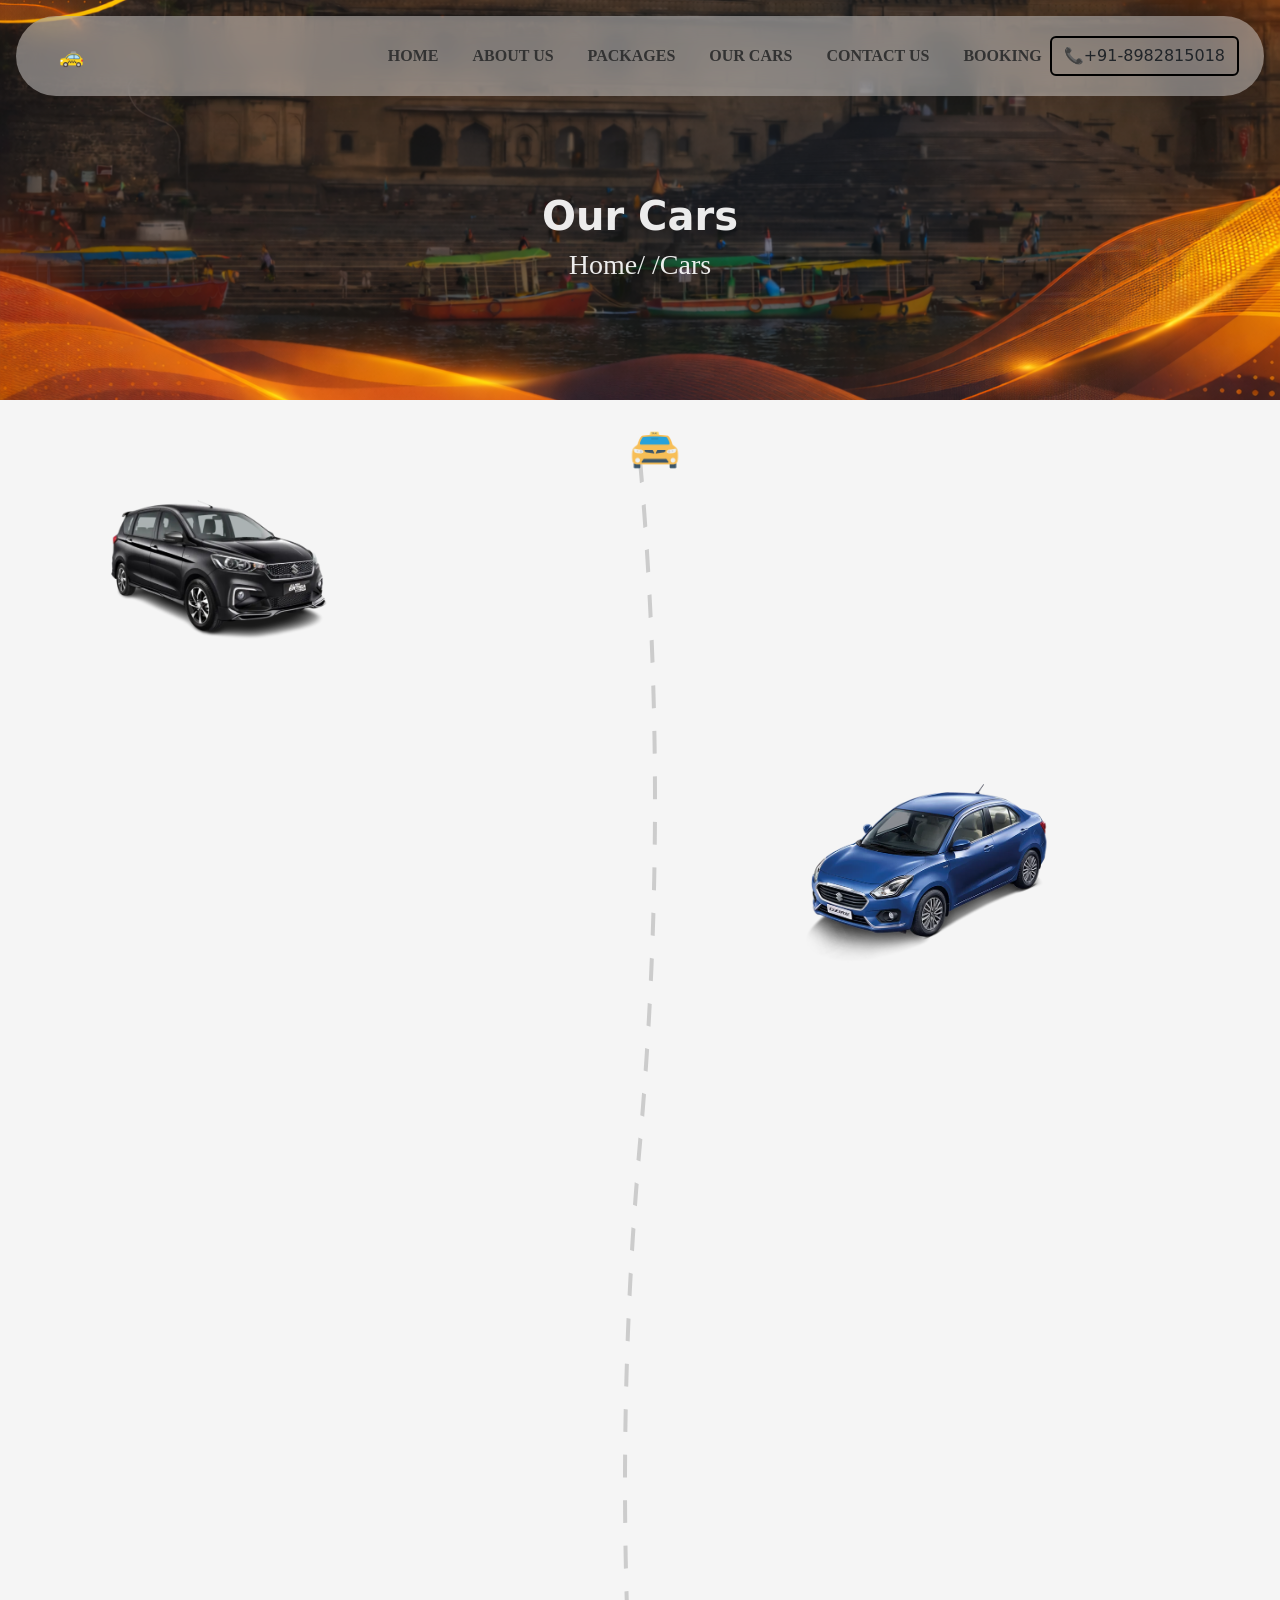
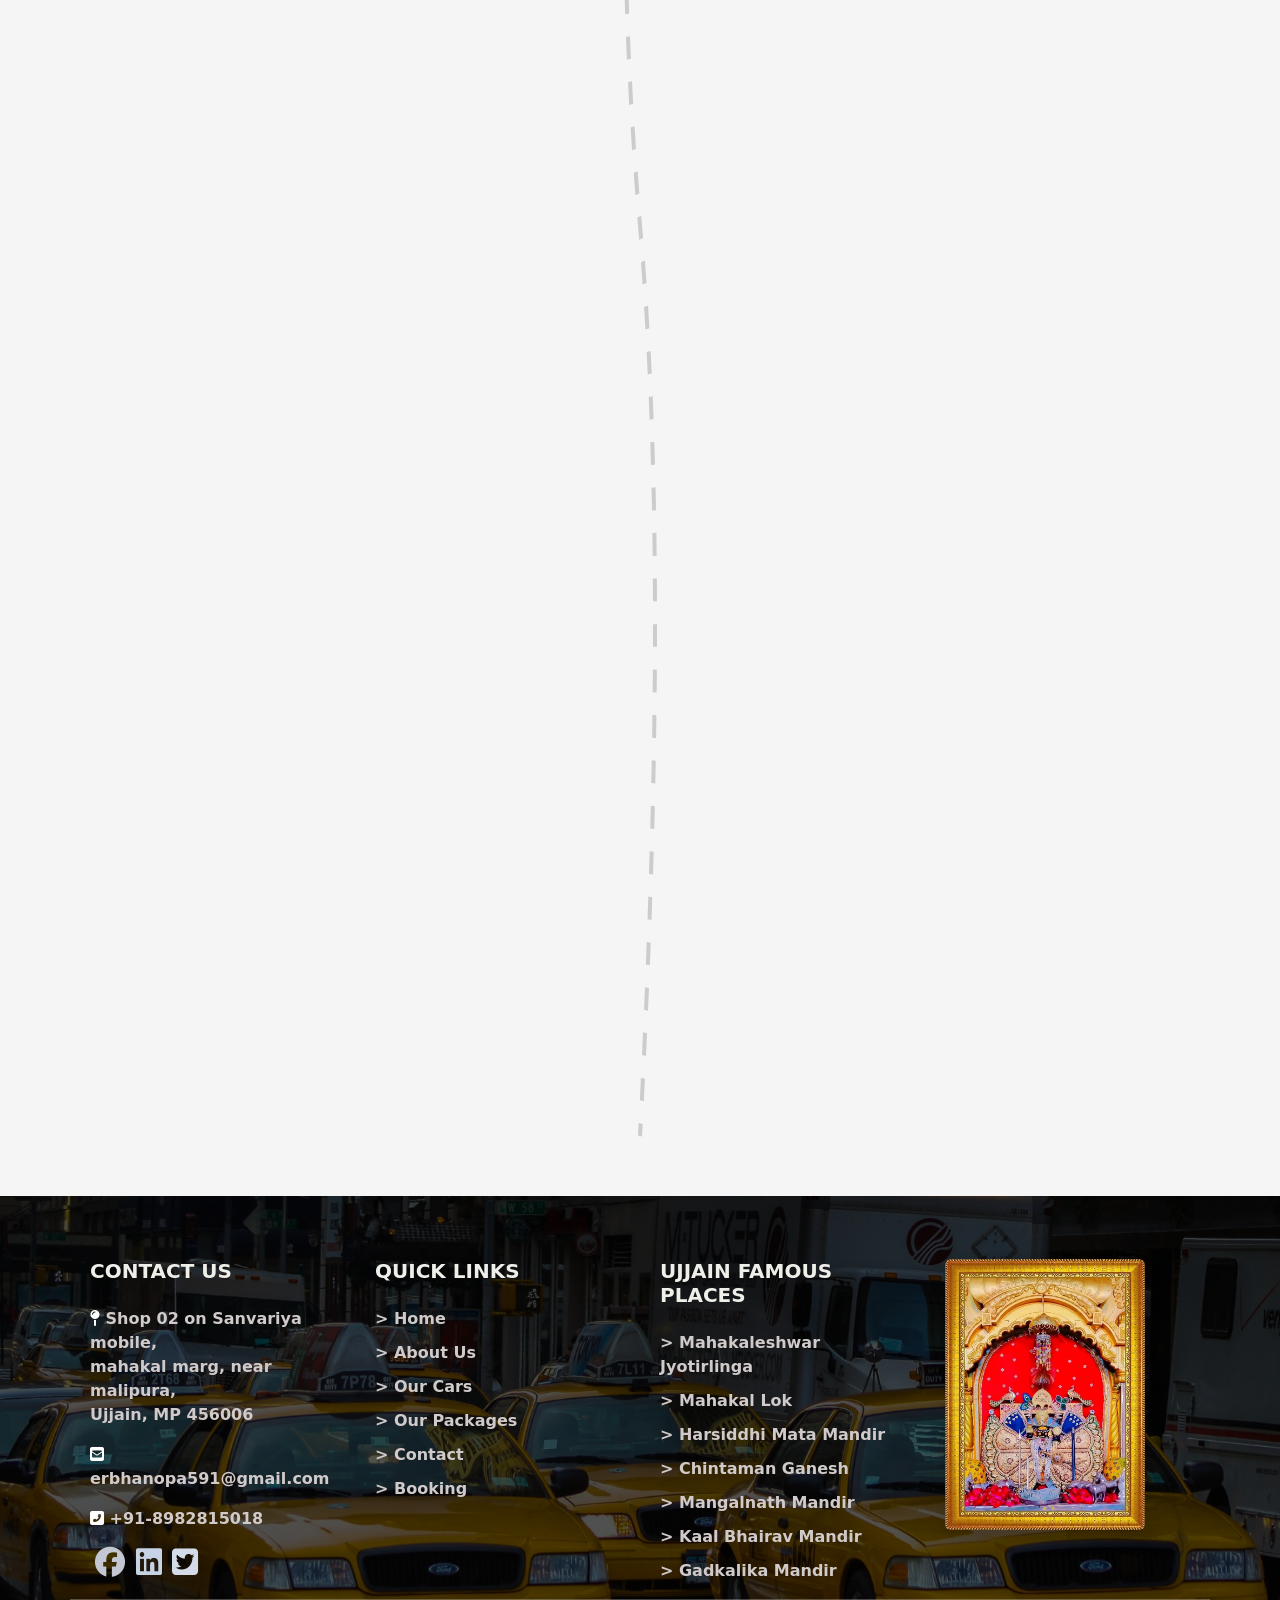
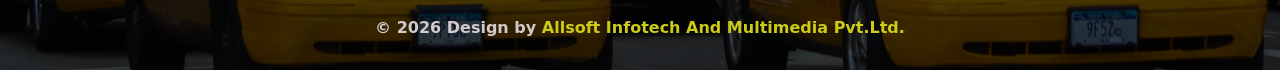
<file: texi/cars.html>
<!DOCTYPE html>
<html lang="en">

<head>
    <meta charset="UTF-8">
    <meta name="viewport" content="width=device-width, initial-scale=1.0">
    <title>Cars</title>
    <link rel="stylesheet" href="assets/style.css">

    <link rel="stylesheet" href="assets/img/all.css">
    <link href="assets/CND/bootstrap.min.css" rel="stylesheet">
        <link href="assets/CND/aos.css" rel="stylesheet">


    <style>
        body {
            background-color: whitesmoke;
        }
   
        .nav-link {
            color: #5C5A57;
        }
    </style>
</head>

<body>
    <div class="container-fluid other  p-3">
        <nav class="navbar navbar-expand-lg glass-nav" id="nav">

            <a class="navbar-brand brand-icon" href="#">
                🚕
            </a>

            <button class="navbar-toggler border-0 shadow-none" type="button" data-bs-toggle="collapse"
                data-bs-target="#navmenu">
                <span class="navbar-toggler-icon"></span>
            </button>

            <div class="collapse navbar-collapse justify-content-lg-end mt-3 mt-lg-0" id="navmenu">

                <ul class="navbar-nav align-items-lg-center text-center text-lg-start">

                    <li class="nav-item">
                        <a class="nav-link" href="index.html">HOME</a>
                    </li>

                    <li class="nav-item">
                        <a class="nav-link" href="about.html">ABOUT US</a>
                    </li>

                    <li class="nav-item">
                        <a class="nav-link" href="packages.html">PACKAGES</a>
                    </li>

                    <li class="nav-item">
                        <a class="nav-link" href="cars.html">OUR CARS</a>
                    </li>
                    <li class="nav-item">
                        <a class="nav-link" href="contact.html">CONTACT US</a>
                    </li>
                    <li class="nav-item">
                        <a class="nav-link" href="book.html">BOOKING</a>
                    </li>

                    <li class="nav-item">
                               <a href="tel:+91-8982815018"><button class="btn" style="border: 2px solid black;">📞+91-8982815018</button></a>
                    </li>

                </ul>

            </div>
        </nav>

        <div class="row pt-5">

            <div class="col-sm-12 pt-5 text-center  " data-aos="fade-up">
                <h1 data-aos="fade-up">Our Cars</h1>
                <h3 data-aos="fade-up"><a href="index.html" style="cursor: pointer;">Home</a>/ /Cars</h3>
            </div>
        </div>
    </div>

    <!--our cars-->

    <section class="timeline" id="timeline">

        <!-- curved line -->
        <svg viewBox="0 0 200 1000" preserveAspectRatio="none">
            <path id="path" d="M100 0 
         Q130 150 100 300
         Q70 450 100 600
         Q130 750 100 1000" stroke="#ccc" stroke-width="4" fill="none" stroke-dasharray="10 10" />
        </svg>

        <!-- taxi icon -->
        <img src="assets/img/texi.png" class="taxi-icon" id="taxi">


        <div class="container py-3 item left "  data-aos="fade-right">
            <div class="row g-4">

                <div class="col-md-6 col-lg-4">

                    <div class="package-card position-relative">

                        <div class="img-box-car rounded overflow-hidden p-4 ">
                            <img src="assets/img/download (1).png" class="img-fluid w-100">
                        </div>

                        <div class="info-box shadow " id="info">
                            <p>Maruti Ertiga</p>
                            <span>Space: 7 Persons</span>
                            <p class="small text-muted">
                                <a href="tel:+91-8982815018"> +91-8982815018</a>
                            </p>
                            <a href="book.html"> <button class="btn">BOOK NOW</button></a>
                        </div>

                    </div>

                </div>

            </div>
        </div>




        <div class="container py-3 item right " data-aos="fade-left">
            <div class="row g-4">

                <div class="col-md-6 col-lg-4">

                    <div class="package-card position-relative">

                        <div class="img-box-car rounded overflow-hidden p-3">
                            <img src="assets/img/Swift-Dzire.webp" class="img-fluid w-100">
                        </div>

                        <div class="info-box shadow" id="info">
                            <p>Swift Dzire</p>
                            <span>Space: 4 Persons</span>
                            <p class="small text-muted">
                                <a href="tel:+91-8982815018"> +91-8982815018</a>
                            </p>
                            <a href="book.html"> <button class="btn">BOOK NOW</button></a>
                        </div>

                    </div>

                </div>

            </div>
        </div>



        <div class="container py-3 item left "  data-aos="fade-right">
            <div class="row g-4">

                <div class="col-md-6 col-lg-4">

                    <div class="package-card position-relative">

                        <div class="img-box-car rounded overflow-hidden p-2">
                            <img src="assets/img/taverad.png" class="img-fluid w-100">
                        </div>

                        <div class="info-box shadow" id="info">
                            <p>Tavera</p>
                            <span>Space: 7 Persons</span>

                            <p class="small text-muted">
                                <a href="tel:+91-8982815018"> +91-8982815018</a>
                            </p>
                            <a href="book.html"> <button class="btn">BOOK NOW</button></a>
                        </div>


                    </div>

                </div>

            </div>
        </div>

        <div class="container py-3 item right " data-aos="fade-left">
            <div class="row g-4">

                <div class="col-md-6 col-lg-4">

                    <div class="package-card position-relative">

                        <div class="img-box-car rounded overflow-hidden p-3">
                            <img src="assets/img/Innova-removebg-preview.png" class="img-fluid w-100">
                        </div>

                        <div class="info-box shadow" id="info">
                            <p>Innova Cresta</p>
                            <span>Space: 7 Persons</span>

                            <p class="small text-muted">
                                <a href="tel:+91-8982815018"> +91-8982815018</a>
                            </p>
                            <a href="book.html"> <button class="btn">BOOK NOW</button></a>
                        </div>

                    </div>

                </div>

            </div>
        </div>
        <div class="container py-3 item left "  data-aos="fade-right">
            <div class="row g-4">

                <div class="col-md-6 col-lg-4">

                    <div class="package-card position-relative">

                        <div class="img-box-car rounded overflow-hidden p-4">
                            <img src="assets/img/trevaller.png" class="img-fluid w-100">
                        </div>

                        <div class="info-box shadow" id="info">
                            <p>Traveller</p>
                            <span>Space: 24 Persons</span>

                            <p class="small text-muted">
                                <a href="tel:+91-8982815018"> +91-8982815018</a>
                            </p>
                            <a href="book.html"> <button class="btn">BOOK NOW</button></a>
                        </div>
                    </div>

                </div>

            </div>
        </div>
        <div class="container py-3 item right " data-aos="fade-left">
            <div class="row g-4">

                <div class="col-md-6 col-lg-4">

                    <div class="package-card position-relative">

                        <div class="img-box-car rounded overflow-hidden p-4">
                            <img src="assets/img/Toofan.png" class="img-fluid w-100">
                        </div>

                        <div class="info-box shadow" id="info">
                            <p>Toofan</p>
                            <span>Space: 14 Persons</span>

                            <p class="small text-muted">
                                <a href="tel:+91-8982815018"> +91-8982815018</a>
                            </p>
                            <a href="book.html"> <button class="btn">BOOK NOW</button></a>
                        </div>

                    </div>

                </div>

            </div>
        </div>
        <div class="container py-3 item left " data-aos="fade-right">
            <div class="row g-4">

                <div class="col-md-6 col-lg-4">

                    <div class="package-card position-relative">

                        <div class="img-box-car rounded overflow-hidden p-4">
                            <img src="assets/img/bus.webp" class="img-fluid w-100">
                        </div>

                        <div class="info-box shadow" id="info">
                            <p>Mini bus</p>
                            <span>Space: 50 Persons</span>

                            <p class="small text-muted">
                                <a href="tel:+91-8982815018"> +91-8982815018</a>
                            </p>
                            <a href="book.html"> <button class="btn">BOOK NOW</button></a>
                        </div>

                    </div>

                </div>

            </div>
        </div>
        <div class="container py-3 item right " data-aos="fade-left">
            <div class="row g-4">

                <div class="col-md-6 col-lg-4">

                    <div class="package-card position-relative">

                        <div class="img-box-car rounded overflow-hidden p-4">
                            <img src="assets/img/bus-2-1.webp" class="img-fluid w-100">
                        </div>

                        <div class="info-box shadow" id="info">
                            <p>Mini bus</p>
                            <span>Space: 40 Persons</span>

                            <p class="small text-muted">
                                <a href="tel:+91-8982815018"> +91-8982815018</a>
                            </p>
                            <a href="book.html"> <button class="btn">BOOK NOW</button></a>
                        </div>

                    </div>

                </div>

            </div>
        </div>
    </section>

    <!-- footer-->
    <footer>
        <section class="footer-section text-white pt-5 pb-4">
            <div class="container">
                <div class="row">

                    <!-- Contact -->
                    <div class="col-lg-3 col-md-6  ">
                        <h5 class="fw-bold mb-4">CONTACT US</h5>

                        <p><i class="fas fa-map-pin" style="color: #ffffff;"></i>
                            Shop 02 on Sanvariya mobile,<br>
                            mahakal marg, near malipura,<br>
                            Ujjain, MP 456006
                        </p>

                        <p><i class="fas fa-envelope-square" style="color: #ffffff;"></i>
                            erbhanopa591@gmail.com
                        </p>

                        <p><i class="fas fa-phone-square-alt" style="color: #ffffff;"></i>
                            +91-8982815018
                        </p>
                        <p><a href="#"><i class="fab fa-facebook"
                                    style="color: #c2c7d1; font-size: 30px; margin-left: 5px ;"></i></a>
                            <a href="#"> <i class="fab fa-linkedin"
                                    style="color: #c7d2e5; font-size: 30px;margin-left: 5px ;"></i></a>

                            <a href="#"> <i class="fab fa-twitter-square"
                                    style="color: #d4dbe8; font-size: 30px; margin-left: 5px ;"></i></a>

                        </p>
                    </div>

                    <!-- Quick Links -->
                    <div class="col-lg-3 col-md-6  ">
                        <h5 class="fw-bold mb-4">QUICK LINKS</h5>
                        <ul class="list-unstyled footer-links">
                            <li><a href="index.html">> Home</a></li>
                            <li><a href="about.html">> About Us</a></li>
                            <li><a href="cars.html">> Our Cars</a></li>
                            <li><a href="packages.html">> Our Packages</a></li>
                            <li><a href="contact.html">> Contact</a></li>
                            <li><a href="book.html">> Booking</a></li>
                        </ul>
                    </div>

                    <!-- Places -->
                    <div class="col-lg-3 col-md-6  ">
                        <h5 class="fw-bold mb-4">UJJAIN FAMOUS PLACES</h5>
                        <ul class="list-unstyled footer-links">
                            <li>> Mahakaleshwar Jyotirlinga</li>
                            <li>> Mahakal Lok</li>
                            <li>> Harsiddhi Mata Mandir</li>
                            <li>> Chintaman Ganesh</li>
                            <li>> Mangalnath Mandir</li>
                            <li>> Kaal Bhairav Mandir</li>
                            <li>> Gadkalika Mandir</li>

                        </ul>
                    </div>

                    <!-- Image -->
                    <div class="col-lg-3 col-md-6 mb-5 ">
                        <img src="assets/img/sanwariya.jpg" class="img-fluid rounded shadow" alt="Temple"
                            style="max-width: 200px;">
                    </div>
<hr>
                    <div class="design">
                        <p>© 2026 Design by <a href="https://www.allsoftinfotech.com/"> Allsoft Infotech And Multimedia
                                Pvt.Ltd.</a>
                        </p>
                    </div>
                </div>
            </div>
        </section>
    </footer>





    <script>
        const taxi = document.getElementById("taxi");
        const path = document.getElementById("path");
        const timeline = document.getElementById("timeline");

        const pathLength = path.getTotalLength();

        function updateTaxi() {

            const rect = timeline.getBoundingClientRect();

            if (rect.top <= window.innerHeight && rect.bottom >= 0) {

                taxi.style.opacity = "1";

                let progress = (window.innerHeight - rect.top) / (rect.height + window.innerHeight);
                progress = Math.max(0, Math.min(1, progress));

                const point = path.getPointAtLength(pathLength * progress);

                taxi.style.left = `calc(50% + ${point.x - 100}px)`;

            } else {
                taxi.style.opacity = "0";
            }
        }

        window.addEventListener("scroll", updateTaxi);
        window.addEventListener("load", updateTaxi);

        updateTaxi();
    </script>



    <!--aos-->
    <script src="assets/CND/aos.js"></script>
    <script>
        AOS.init();
    </script>

    <script src="assets/CND/bootstrap.bundle.min.js"></script>

</body>

</html>
</file>
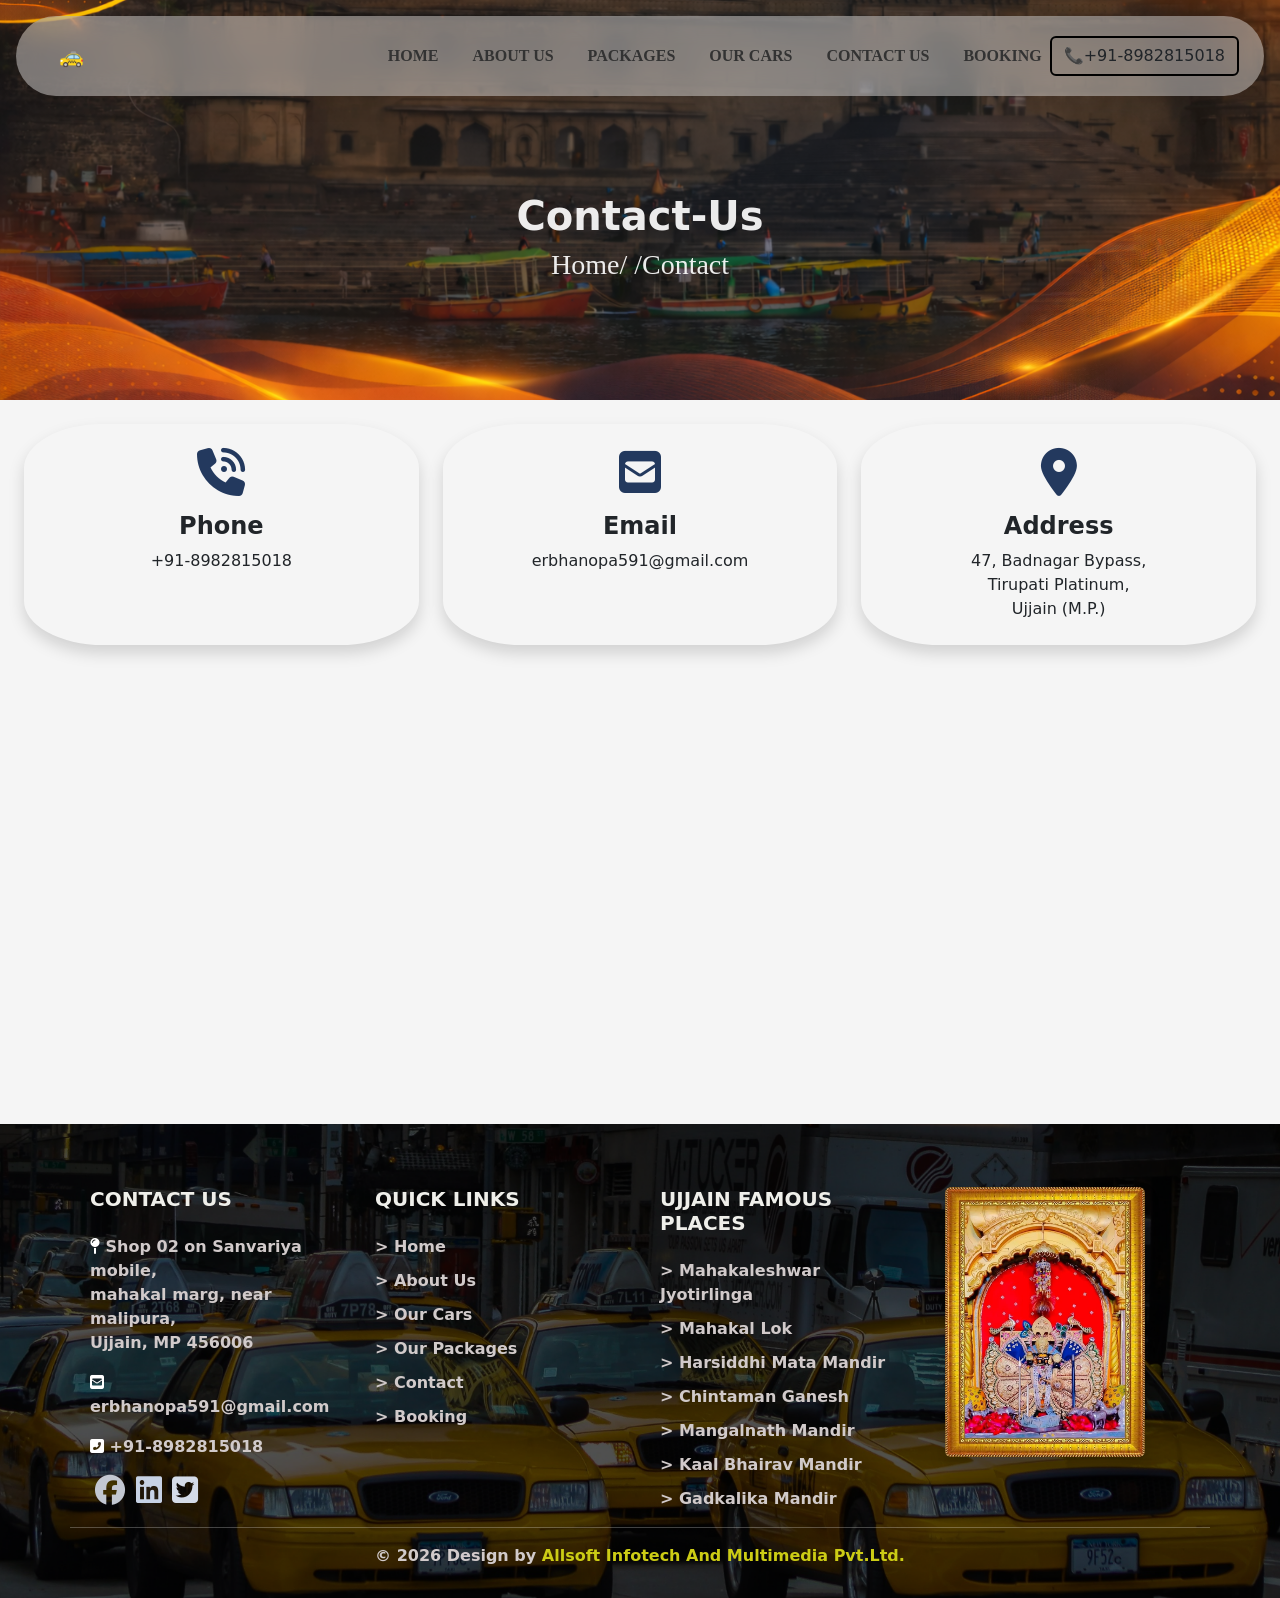
<file: texi/contact.html>
<!DOCTYPE html>
<html lang="en">

<head>
    <meta charset="UTF-8">
    <meta name="viewport" content="width=device-width, initial-scale=1.0">
    <title>Document</title>
    <link rel="stylesheet" href="assets/style.css">

    <link rel="stylesheet" href="assets/img/all.css">
    <link href="assets/CND/bootstrap.min.css" rel="stylesheet">
        <link href="assets/CND/aos.css" rel="stylesheet">
 <style>
        .nav-link {
            color: #5C5A57;
        }
    </style>
</head>

<body>

 <div class="container-fluid other  p-3">
        <nav class="navbar navbar-expand-lg glass-nav" id="nav">

            <a class="navbar-brand brand-icon" href="#">
              🚕
            </a>

            <button class="navbar-toggler border-0 shadow-none" type="button" data-bs-toggle="collapse"
                data-bs-target="#navmenu">
                <span class="navbar-toggler-icon"></span>
            </button>

            <div class="collapse navbar-collapse justify-content-lg-end mt-3 mt-lg-0" id="navmenu">

                <ul class="navbar-nav align-items-lg-center text-center text-lg-start">

                    <li class="nav-item">
                        <a class="nav-link" href="index.html">HOME</a>
                    </li>

                    <li class="nav-item">
                        <a class="nav-link" href="about.html">ABOUT US</a>
                    </li>

                    <li class="nav-item">
                        <a class="nav-link" href="packages.html">PACKAGES</a>
                    </li>

                    <li class="nav-item">
                        <a class="nav-link" href="cars.html">OUR CARS</a>
                    </li>
                    <li class="nav-item">
                        <a class="nav-link" href="contact.html">CONTACT US</a>
                    </li>
                    <li class="nav-item">
                        <a class="nav-link" href="book.html">BOOKING</a>
                    </li>

                    <li class="nav-item">
                               <a href="tel:+91-8982815018"><button class="btn" style="border: 2px solid black;">📞+91-8982815018</button></a>
                    </li>

                </ul>

            </div>
        </nav>

        <div class="row pt-5">

            <div class="col-sm-12 pt-5  text-center  " data-aos="fade-up">

                <h1 data-aos="fade-up">Contact-Us</h1>
                <h3 data-aos="fade-up"><a href="index.html" style="cursor: pointer;">Home</a>/ /Contact</h3>
            </div>
        </div>
    </div>





    <section>
        <div class="container-fluid p-4 about-page">

           

            <!-- Contact Boxes -->
            <div class="row text-center g-4">

                <!-- Phone -->
                <div class="col-md-4"  data-aos="fade-up">
                    <div class="p-4 shadow  h-100">
                        <i class="fa-solid fa-phone-volume fa-3x mb-3 " style="color: rgb(35, 57, 94);"></i>
                        <h4 class="fw-bold">Phone</h4>
                        <p class="mb-0">+91-8982815018</p>
                    </div>
                </div>

                <!-- Email -->
                <div class="col-md-4" data-aos="fade-up">
                    <div class="p-4 shadow  h-100">
                        <i class="fa-solid fa-square-envelope fa-3x mb-3 " style="color: rgb(35, 57, 94);"></i>
                        <h4 class="fw-bold">Email</h4>
                        <p class="mb-0">erbhanopa591@gmail.com</p>
                    </div>
                </div>

                <!-- Address -->
                <div class="col-md-4" data-aos="fade-up">
                    <div class="p-4 shadow h-100">
                        <i class="fa-solid fa-location-dot fa-3x mb-3 " style="color: rgb(35, 57, 94);"></i>
                        <h4 class="fw-bold">Address</h4>
                        <p class="mb-0">
                            47, Badnagar Bypass,<br>
                            Tirupati Platinum,<br>
                            Ujjain (M.P.)
                        </p>
                    </div>
                </div>

            </div>

            <!-- Map -->
            <div class="col-sm-12">
                <div class="map-responsive mt-5">
                    <iframe src="https://www.google.com/maps/embed?pb=!1m18!1m12!1m3!1d3680.441086644419!2d75.7846587149608!3d23.17581698488486!2m3!1f0!2f0!3f0!3m2!1i1024!2i768!4f13.1!3m3!1m2!1s0x396c5b9e7a9c8b9f%3A0x
b1c8e5a9c8b9f!2sUjjain%20Taxi%20Services!5e0!3m2!1sen!2sin!4v1700000000000!5m2!1sen!2sin"
                        style="border:0; width: 100%; height: 400px;" allowfullscreen="" loading="lazy"
                        referrerpolicy="no-referrer-when-downgrade"></iframe>
                </div>

            </div>
    </section>


    <!-- footer-->
    <footer>
        <section class="footer-section text-white pt-5 pb-4">
            <div class="container">
                <div class="row">

                    <!-- Contact -->
                    <div class="col-lg-3 col-md-6  ">
                        <h5 class="fw-bold mb-4">CONTACT US</h5>

                        <p><i class="fas fa-map-pin" style="color: #ffffff;"></i>
                            Shop 02 on Sanvariya mobile,<br>
                            mahakal marg, near malipura,<br>
                            Ujjain, MP 456006
                        </p>

                        <p><i class="fas fa-envelope-square" style="color: #ffffff;"></i>
                            erbhanopa591@gmail.com
                        </p>

                        <p><i class="fas fa-phone-square-alt" style="color: #ffffff;"></i>
                            +91-8982815018
                        </p>
                        <p><a href="#"><i class="fab fa-facebook"
                                    style="color: #c2c7d1; font-size: 30px; margin-left: 5px ;"></i></a>
                            <a href="#"> <i class="fab fa-linkedin"
                                    style="color: #c7d2e5; font-size: 30px;margin-left: 5px ;"></i></a>

                            <a href="#"> <i class="fab fa-twitter-square"
                                    style="color: #d4dbe8; font-size: 30px; margin-left: 5px ;"></i></a>

                        </p>
                    </div>

                    <!-- Quick Links -->
                    <div class="col-lg-3 col-md-6  ">
                        <h5 class="fw-bold mb-4">QUICK LINKS</h5>
                        <ul class="list-unstyled footer-links">
                            <li><a href="index.html">> Home</a></li>
                            <li><a href="about.html">> About Us</a></li>
                            <li><a href="cars.html">> Our Cars</a></li>
                            <li><a href="packages.html">> Our Packages</a></li>
                            <li><a href="contact.html">> Contact</a></li>
                            <li><a href="book.html">> Booking</a></li>
                        </ul>
                    </div>

                    <!-- Places -->
                    <div class="col-lg-3 col-md-6  ">
                        <h5 class="fw-bold mb-4">UJJAIN FAMOUS PLACES</h5>
                        <ul class="list-unstyled footer-links">
                            <li>> Mahakaleshwar Jyotirlinga</li>
                            <li>> Mahakal Lok</li>
                            <li>> Harsiddhi Mata Mandir</li>
                            <li>> Chintaman Ganesh</li>
                            <li>> Mangalnath Mandir</li>
                            <li>> Kaal Bhairav Mandir</li>
                            <li>> Gadkalika Mandir</li>

                        </ul>
                    </div>

                    <!-- Image -->
                    <div class="col-lg-3 col-md-6 mb-5 ">
                        <img src="assets/img/sanwariya.jpg" class="img-fluid rounded shadow" alt="Temple"
                            style="max-width: 200px;">
                    </div>
<hr>
                    <div class="design">
                        <p>© 2026 Design by <a href="https://www.allsoftinfotech.com/"> Allsoft Infotech And Multimedia
                                Pvt.Ltd.</a>
                        </p>
                    </div>
                </div>
            </div>
        </section>
    </footer>


    <!--aos-->
    <script src="assets/CND/aos.js"></script>
    <script>
        AOS.init();
    </script>

    <script src="assets/CND/bootstrap.bundle.min.js"></script>

</body>

</html>
</file>
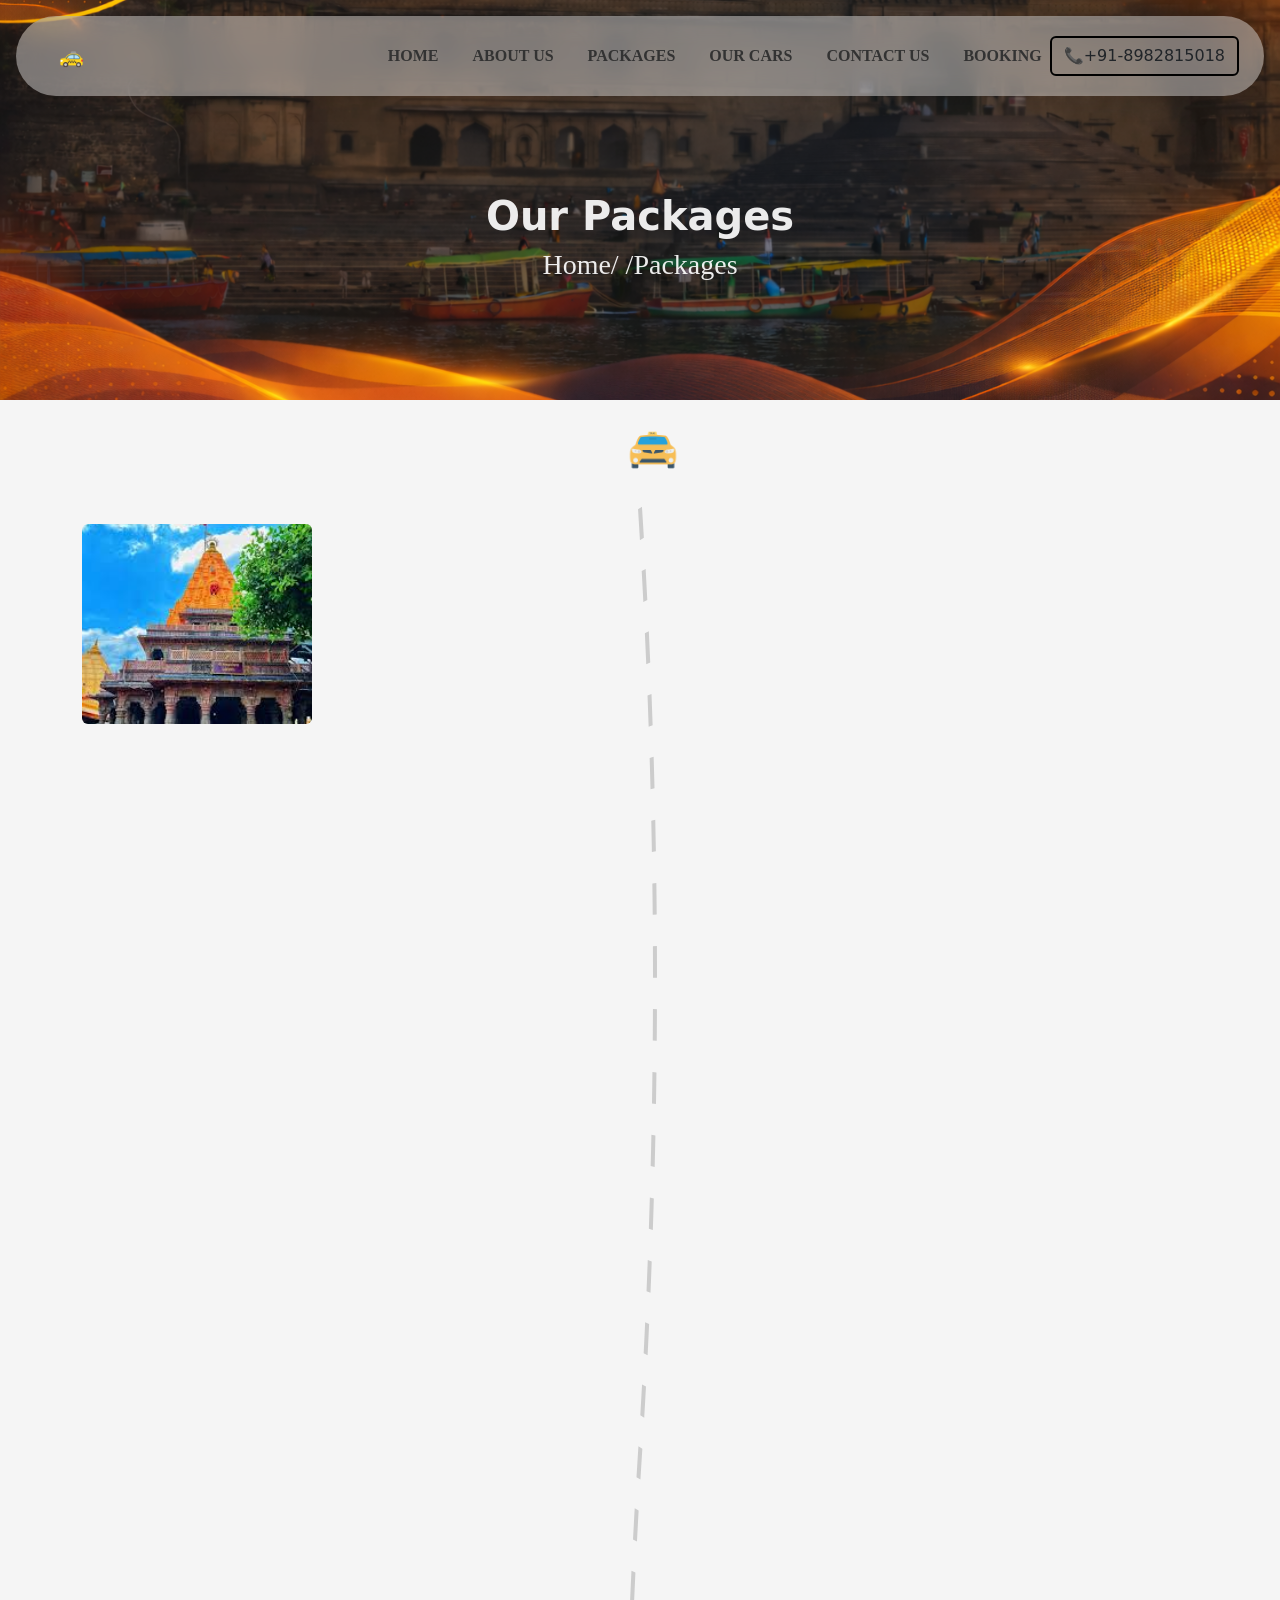
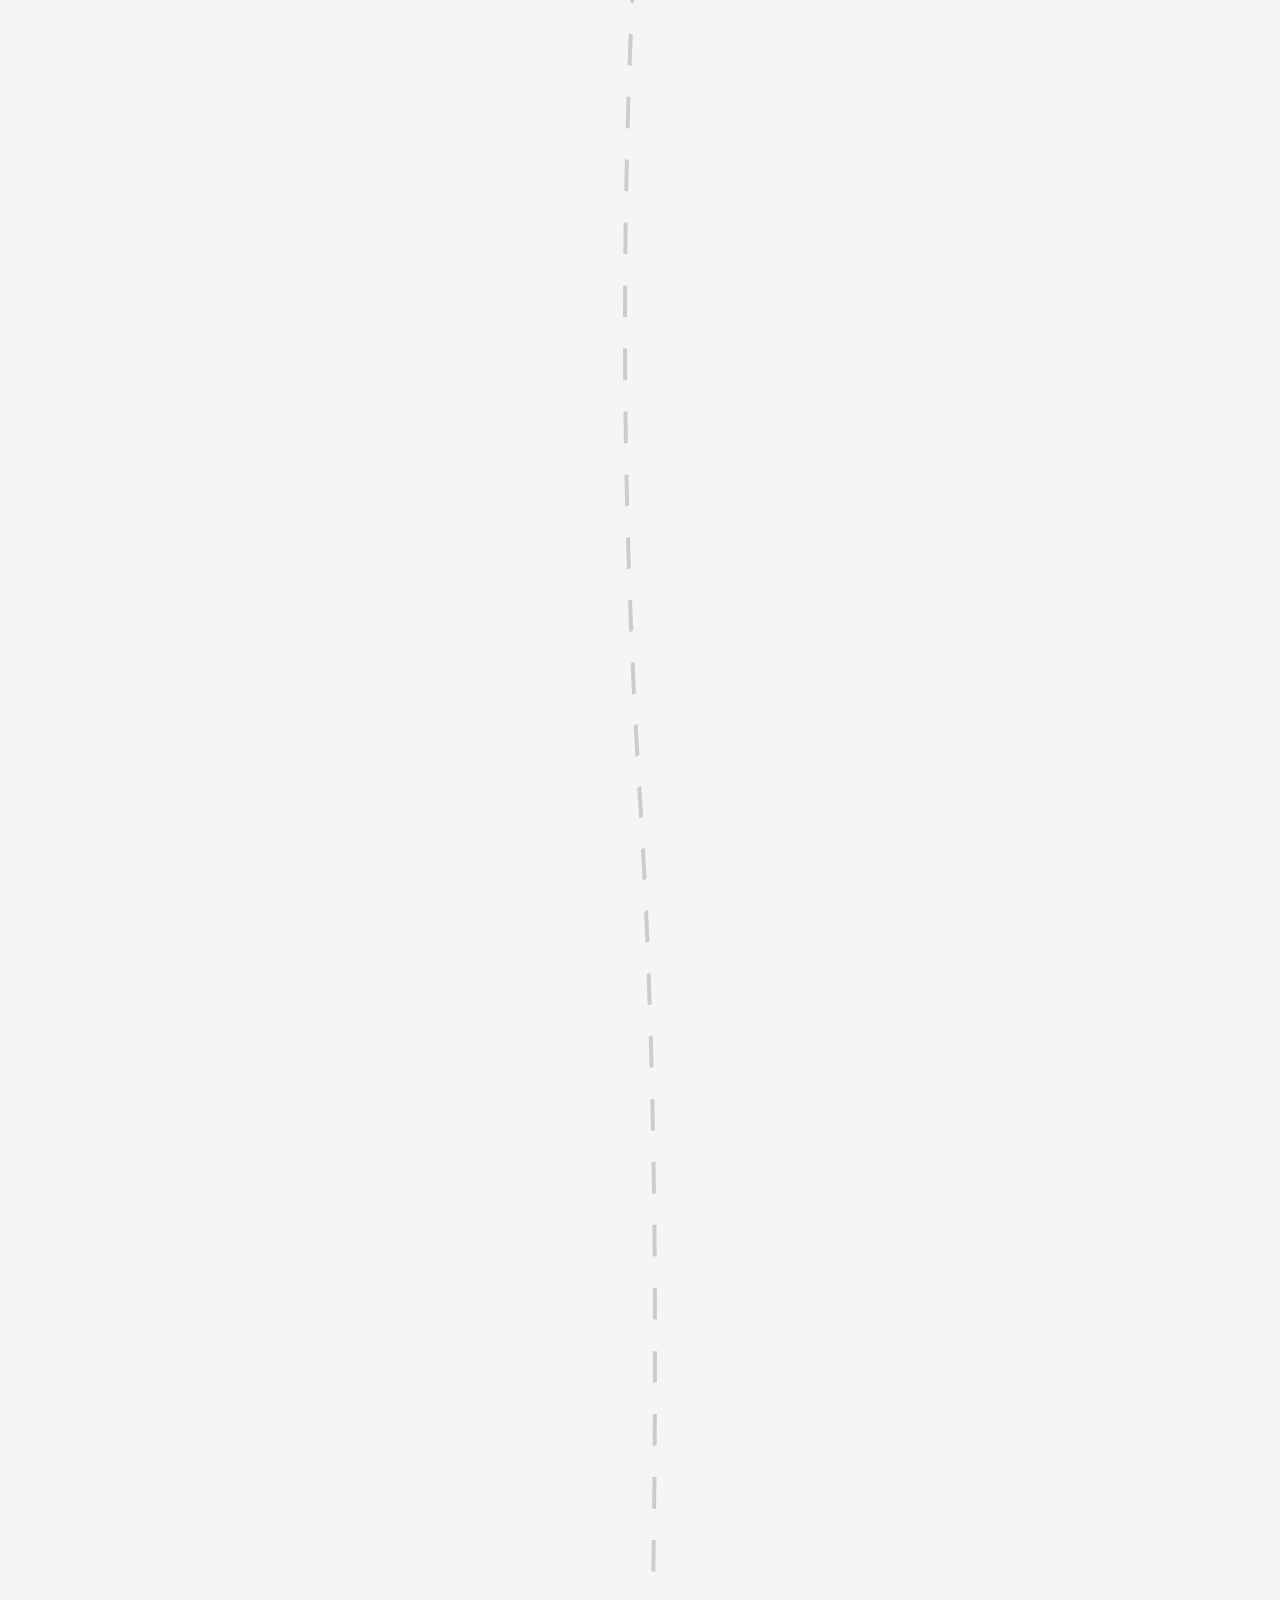
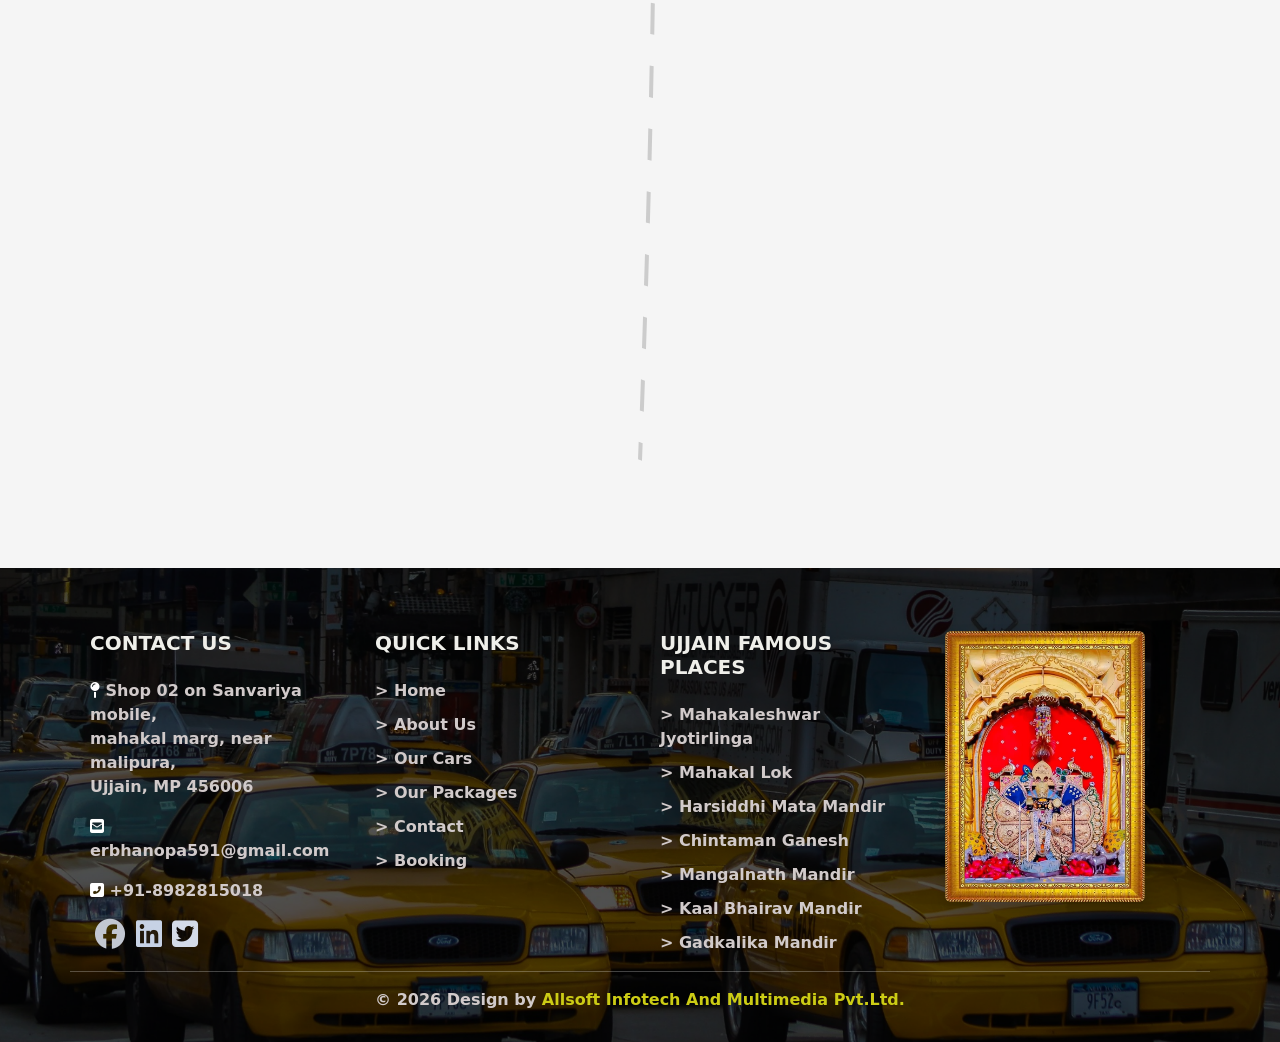
<file: texi/packages.html>
<!DOCTYPE html>
<html lang="en">

<head>
    <meta charset="UTF-8">
    <meta name="viewport" content="width=device-width, initial-scale=1.0">
    <title>packages</title>
    <link rel="stylesheet" href="assets/style.css">

    <link rel="stylesheet" href="assets/img/all.css">
    <link href="assets/CND/bootstrap.min.css" rel="stylesheet">
        <link href="assets/CND/aos.css" rel="stylesheet">
 <style>
        .nav-link {
            color: #5C5A57;
        }
    </style>
</head>

<body>
    <div class="container-fluid  other p-3">
        <nav class="navbar navbar-expand-lg glass-nav" id="nav">

            <a class="navbar-brand brand-icon" href="#">
🚕            </a>

            <button class="navbar-toggler border-0 shadow-none" type="button" data-bs-toggle="collapse"
                data-bs-target="#navmenu">
                <span class="navbar-toggler-icon"></span>
            </button>

            <div class="collapse navbar-collapse justify-content-lg-end mt-3 mt-lg-0" id="navmenu">

                <ul class="navbar-nav align-items-lg-center text-center text-lg-start">

                    <li class="nav-item">
                        <a class="nav-link" href="index.html">HOME</a>
                    </li>

                    <li class="nav-item">
                        <a class="nav-link" href="about.html">ABOUT US</a>
                    </li>

                    <li class="nav-item">
                        <a class="nav-link" href="packages.html">PACKAGES</a>
                    </li>

                    <li class="nav-item">
                        <a class="nav-link" href="cars.html">OUR CARS</a>
                    </li>
                    <li class="nav-item">
                        <a class="nav-link" href="contact.html">CONTACT US</a>
                    </li>
                    <li class="nav-item">
                        <a class="nav-link" href="book.html">BOOKING</a>
                    </li>

                    <li class="nav-item">
                        <a href="tel:+91-8982815018"><button class="btn"
                                style="border: 2px solid black;">📞+91-8982815018</button></a>
                    </li>

                </ul>

            </div>
        </nav>

        <div class="row pt-5">
            <div class="col-sm-12 pt-5 text-center  " data-aos="fade-up">
                <h1 data-aos="fade-up">Our Packages</h1>
                <h3 data-aos="fade-up"><a href="index.html" style="cursor: pointer;">Home</a>/ /Packages</h3>
            </div>
        </div>
    </div>

    <!--our packages-->
    <div class="container-fluid py-5" style="    background-color: whitesmoke;
">
        <section class="timeline " id="timeline">

            <!-- curved line -->
            <svg viewBox="0 0 200 1000" preserveAspectRatio="none">
                <path id="path" d="M100 0 
         Q130 150 100 300
         Q70 450 100 600
         Q130 750 100 1000" stroke="#ccc" stroke-width="4" fill="none" stroke-dasharray="10 10" />
            </svg>

            <!-- taxi icon -->
            <img src="assets/img/texi.png" class="taxi-icon" id="taxi">


            <div class="container py-3 item left " data-aos="fade-right">
                <div class="row g-4">

                    <div class="col-md-6 col-lg-4">

                        <div class="package-card position-relative">

                            <div class="img-box rounded overflow-hidden">
                                <img src="assets/img/about2.jfif" class="img-fluid w-100">
                            </div>

                            <div class="info-box shadow">
                                <p>Ujjain Darshan</p>
                                <p class="small text-muted">
                                    <a href="tel:+91-8982815018"> +91-8982815018</a>
                                </p>
                                <a href="book.html"> <button class="btn">BOOK NOW</button></a>
                            </div>

                        </div>

                    </div>

                </div>
            </div>




            <div class="container py-3 item right " data-aos="fade-left">
                <div class="row g-4">

                    <div class="col-md-6 col-lg-4">

                        <div class="package-card position-relative">

                            <div class="img-box rounded overflow-hidden">
                                <img src="assets/img/nalkheda.png" class="img-fluid w-100">
                            </div>

                            <div class="info-box shadow">
                                <p>Baglamukh</p>
                                <p class="small text-muted">
                                    <a href="tel:+91-8982815018"> +91-8982815018</a>
                                </p>
                                <a href="book.html"> <button class="btn">BOOK NOW</button></a>
                            </div>

                        </div>

                    </div>

                </div>
            </div>



            <div class="container py-3 item left " data-aos="fade-right">
                <div class="row g-4">

                    <div class="col-md-6 col-lg-4">

                        <div class="package-card position-relative">

                            <div class="img-box rounded overflow-hidden">
                                <img src="assets/img/om.png" class="img-fluid w-100">
                            </div>

                            <div class="info-box shadow">
                                <p>Omkareshwar</p>
                                <p class="small text-muted">
                                    <a href="tel:+91-8982815018"> +91-8982815018</a>
                                </p>
                                <a href="book.html"> <button class="btn">BOOK NOW</button></a>
                            </div>


                        </div>

                    </div>

                </div>
            </div>

            <div class="container py-3 item right " data-aos="fade-left">
                <div class="row g-4">

                    <div class="col-md-6 col-lg-4">

                        <div class="package-card position-relative">

                            <div class="img-box rounded overflow-hidden">
                                <img src="assets/img/airport.png" class="img-fluid w-100">
                            </div>

                            <div class="info-box shadow">
                                <p>Indore Airport</p>
                                <p class="small text-muted">
                                    <a href="tel:+91-8982815018"> +91-8982815018</a>
                                </p>
                                <a href="book.html"> <button class="btn">BOOK NOW</button></a>
                            </div>

                        </div>

                    </div>

                </div>
            </div>
            <div class="container py-3 item left " data-aos="fade-right">
                <div class="row g-4">

                    <div class="col-md-6 col-lg-4">

                        <div class="package-card position-relative">

                            <div class="img-box rounded overflow-hidden">
                                <img src="assets/img/dewas.jpg" class="img-fluid w-100">
                            </div>

                            <div class="info-box shadow">
                                <p>Dewas</p>
                                <p class="small text-muted">
                                    <a href="tel:+91-8982815018"> +91-8982815018</a>
                                </p>
                                <a href="book.html"> <button class="btn">BOOK NOW</button></a>
                            </div>
                        </div>

                    </div>

                </div>
            </div>
            <div class="container py-3 item right " data-aos="fade-left">
                <div class="row g-4">

                    <div class="col-md-6 col-lg-4">

                        <div class="package-card position-relative">

                            <div class="img-box rounded overflow-hidden">
                                <img src="assets/img/maha.png" class="img-fluid w-100">
                            </div>

                            <div class="info-box shadow">
                                <p>Maheshwar</p>
                                <p class="small text-muted">
                                    <a href="tel:+91-8982815018"> +91-8982815018</a>
                                </p>
                                <a href="book.html"> <button class="btn">BOOK NOW</button></a>
                            </div>

                        </div>

                    </div>

                </div>
            </div>
            <div class="container py-3 item left " data-aos="fade-right">
                <div class="row g-4">

                    <div class="col-md-6 col-lg-4">

                        <div class="package-card position-relative">

                            <div class="img-box rounded overflow-hidden">
                                <img src="assets/img/download.jpg" class="img-fluid w-100">
                            </div>

                            <div class="info-box shadow">
                                <p>Sawariya Seth</p>
                                <p class="small text-muted">
                                    <a href="tel:+91-8982815018"> +91-8982815018</a>
                                </p>
                                <a href="book.html"> <button class="btn">BOOK NOW</button></a>
                            </div>

                        </div>

                    </div>

                </div>
            </div>
            <div class="container py-3 item right " data-aos="fade-left">
                <div class="row g-4">

                    <div class="col-md-6 col-lg-4">

                        <div class="package-card position-relative">

                            <div class="img-box rounded overflow-hidden">
                                <img src="assets/img/mandav.webp" class="img-fluid w-100">
                            </div>

                            <div class="info-box shadow">
                                <p>Mandav</p>
                                <p class="small text-muted">
                                    <a href="tel:+91-8982815018"> +91-8982815018</a>
                                </p>
                                <a href="book.html"> <button class="btn">BOOK NOW</button></a>
                            </div>

                        </div>

                    </div>

                </div>
            </div>

            <div class="container py-3 item left " data-aos="fade-right">
                <div class="row g-4">

                    <div class="col-md-6 col-lg-4">

                        <div class="package-card position-relative">

                            <div class="img-box rounded overflow-hidden">
                                <img src="assets/img/bhopal.jfif" class="img-fluid w-100">
                            </div>

                            <div class="info-box shadow">
                                <p>Sanchi</p>
                                <p class="small text-muted">
                                    <a href="tel:+91-8982815018"> +91-8982815018</a>
                                </p>
                                <a href="book.html"> <button class="btn">BOOK NOW</button></a>
                            </div>

                        </div>

                    </div>

                </div>
            </div>
            <div class="container py-3 item right " data-aos="fade-left">
                <div class="row g-4">

                    <div class="col-md-6 col-lg-4">

                        <div class="package-card position-relative">

                            <div class="img-box rounded overflow-hidden">
                                <img src="assets/img/Patalpani.jfif" class="img-fluid w-100">
                            </div>

                            <div class="info-box shadow">
                                <p>Patalpani</p>
                                <p class="small text-muted">
                                    <a href="tel:+91-8982815018"> +91-8982815018</a>
                                </p>
                                <a href="book.html"> <button class="btn">BOOK NOW</button></a>
                            </div>

                        </div>

                    </div>

                </div>
            </div>




            <div class="container py-3 item left " data-aos="fade-right">
                <div class="row g-4">

                    <div class="col-md-6 col-lg-4">

                        <div class="package-card position-relative">

                            <div class="img-box rounded overflow-hidden">
                                <img src="assets/img/Pachmarhi.jfif" class="img-fluid w-100">
                            </div>

                            <div class="info-box shadow">
                                <p>Pachmarhi</p>
                                <p class="small text-muted">
                                    <a href="tel:+91-8982815018"> +91-8982815018</a>
                                </p>
                                <a href="book.html"> <button class="btn">BOOK NOW</button></a>
                            </div>

                        </div>

                    </div>

                </div>
            </div>
        </section>
    </div>










    <!-- footer-->
    <footer>
        <section class="footer-section text-white pt-5 pb-4">
            <div class="container">
                <div class="row">

                    <!-- Contact -->
                    <div class="col-lg-3 col-md-6  ">
                        <h5 class="fw-bold mb-4">CONTACT US</h5>

                        <p><i class="fas fa-map-pin" style="color: #ffffff;"></i>
                            Shop 02 on Sanvariya mobile,<br>
                            mahakal marg, near malipura,<br>
                            Ujjain, MP 456006
                        </p>

                        <p><i class="fas fa-envelope-square" style="color: #ffffff;"></i>
                            erbhanopa591@gmail.com
                        </p>

                        <p><i class="fas fa-phone-square-alt" style="color: #ffffff;"></i>
                            +91-8982815018
                        </p>
                        <p><a href="#"><i class="fab fa-facebook"
                                    style="color: #c2c7d1; font-size: 30px; margin-left: 5px ;"></i></a>
                            <a href="#"> <i class="fab fa-linkedin"
                                    style="color: #c7d2e5; font-size: 30px;margin-left: 5px ;"></i></a>

                            <a href="#"> <i class="fab fa-twitter-square"
                                    style="color: #d4dbe8; font-size: 30px; margin-left: 5px ;"></i></a>

                        </p>
                    </div>

                    <!-- Quick Links -->
                    <div class="col-lg-3 col-md-6  ">
                        <h5 class="fw-bold mb-4">QUICK LINKS</h5>
                        <ul class="list-unstyled footer-links">
                            <li><a href="index.html">> Home</a></li>
                            <li><a href="about.html">> About Us</a></li>
                            <li><a href="cars.html">> Our Cars</a></li>
                            <li><a href="packages.html">> Our Packages</a></li>
                            <li><a href="contact.html">> Contact</a></li>
                            <li><a href="book.html">> Booking</a></li>
                        </ul>
                    </div>

                    <!-- Places -->
                    <div class="col-lg-3 col-md-6  ">
                        <h5 class="fw-bold mb-4">UJJAIN FAMOUS PLACES</h5>
                        <ul class="list-unstyled footer-links">
                            <li>> Mahakaleshwar Jyotirlinga</li>
                            <li>> Mahakal Lok</li>
                            <li>> Harsiddhi Mata Mandir</li>
                            <li>> Chintaman Ganesh</li>
                            <li>> Mangalnath Mandir</li>
                            <li>> Kaal Bhairav Mandir</li>
                            <li>> Gadkalika Mandir</li>

                        </ul>
                    </div>

                    <!-- Image -->
                    <div class="col-lg-3 col-md-6 mb-5 ">
                        <img src="assets/img/sanwariya.jpg" class="img-fluid rounded shadow" alt="Temple"
                            style="max-width: 200px;">
                    </div>
                    <hr>
                    <div class="design">
                        <p>© 2026 Design by <a href="https://www.allsoftinfotech.com/"> Allsoft Infotech And Multimedia
                                Pvt.Ltd.</a>
                        </p>
                    </div>
                </div>
            </div>
        </section>
    </footer>








    <script>
        const taxi = document.getElementById("taxi");
        const path = document.getElementById("path");
        const timeline = document.getElementById("timeline");

        const pathLength = path.getTotalLength();

        function updateTaxi() {

            const rect = timeline.getBoundingClientRect();

            if (rect.top <= window.innerHeight && rect.bottom >= 0) {

                taxi.style.opacity = "1";

                let progress = (window.innerHeight - rect.top) / (rect.height + window.innerHeight);
                progress = Math.max(0, Math.min(1, progress));

                const point = path.getPointAtLength(pathLength * progress);

                taxi.style.left = `calc(50% + ${point.x - 100}px)`;

            } else {
                taxi.style.opacity = "0";
            }
        }

        window.addEventListener("scroll", updateTaxi);
        window.addEventListener("load", updateTaxi);

        updateTaxi();
    </script>


    <!--aos-->
    <script src="assets/CND/aos.js"></script>
    <script>
        AOS.init();
    </script>

    <script src="assets/CND/bootstrap.bundle.min.js"></script>

</body>

</html>
</file>
<file: texi/assets/style.css>
* {
    margin: 0;
    padding: 0;
}

html,
body {
    overflow-x: hidden;

    h3 {
        font-family: cooper;
    }
}

/* Glass effect */
#nav {
    padding: 25px;
}

.glass-nav {
    background: rgba(255, 255, 255, 0.396);
    backdrop-filter: blur(14px);
    -webkit-backdrop-filter: blur(14px);
    border-radius: 60px;
    padding: 20px 20px 20px 20px;
    box-shadow: 0 5px 25px rgba(0, 0, 0, 0.1);
    height: 80px;
}

/* Brand */
.brand-icon {
    font-weight: 700;
    color: #f4a300;
    font-size: 20px;
}

/* Links */
.nav-link {
    color: #2B2B2B;
    font-weight: 900;
    margin-left: 18px;
    font-family: cooper;

}





/* Mobile fixes */
@media(max-width:991px) {

    .glass-nav {
        border-radius: 20px;
        padding: 15px;
        position: relative;
        z-index: 100;
    }

    .navbar-collapse {
        position: absolute;
        top: 100%;
        left: 0;
        right: 0;
        background: rgba(255, 255, 255, 0.851);
        border-radius: 15px;
        margin: 10px;
        margin-top: 15px;
        padding: 10px;
        backdrop-filter: blur(14px);
        -webkit-backdrop-filter: blur(14px);
    }

    .nav-link {
        margin-left: 0;
        padding: 10px 0;
    }

    .phone {
        margin-left: 0;
        margin-top: 10px;
        display: block;
    }

}

.banner {
    padding: 20px 20px 20px 20px;
    height: 100vh;
    background-image: url("img/image\ copy\ 7.png");
    background-size: cover;
    background-position: center;

    h2 {
        color: rgba(255, 240, 240, 0.918);
        font-family: cooper;
    }

    p {
        color: rgba(238, 229, 229, 0.918);
        font-family: cooper;
        font-size: 18px;

    }


}



/* book ride */
.booking-wrapper {
    padding-left: 100px;
}

.booking-card {
    width: 350px;
    border-radius: 20px;
    backdrop-filter: blur(20px);
    background: rgba(255, 255, 255, 0.12);
    border: 1px solid rgba(255, 255, 255, 0.2);
    box-shadow: 0 0 40px rgba(0, 0, 0, 0.3);

}

/* Inputs */
.custom-input {
    border-radius: 12px;
    padding: 12px;
    background: rgba(255, 255, 255, 0.15);
    border: 1px solid rgba(255, 255, 255, 0.2);
    color: white;
}

.custom-input::placeholder {
    color: #eee;
}

/* Button */
.confirm-btn {
    border-radius: 30px;
    padding: 12px;
    font-weight: bold;
    background: linear-gradient(45deg, #ffb300, #ff7b00);
    color: white;
    border: none;
}

.confirm-btn:hover {
    transform: scale(1.03);
}

.form-control,
.form-select {
    background-color: #ffe4c4 !important;
}

@media(max-width:991px) {
    .booking-wrapper {
        padding-left: 20px;
        padding-right: 20px;
    }

    .booking-card {
        width: 100%;
        position: relative;
        z-index: 1;
    }

    .banner {
        height: auto;
        padding: 20px;
    }
}

/* About us */


.about-section {
    padding: 120px 0;
    background-color: whitesmoke;

    h2 {
        font-family: cooper;
        color: rgba(28, 27, 27, 0.856);
    }

    p {
        text-align: justify;
    }
}

.highlight {
    color: #ffc107;
}

.about-img {
    border-radius: 20px;
    box-shadow: 0 0 40px rgba(0, 0, 0, .5);
}

.feature-box {
    padding: 18px;
    border-radius: 15px;
    text-align: center;
    border: 1px solid rgba(206, 204, 198, 0.685);
    transition: .3s;
}

.feature-box:hover {
    transform: translateY(-6px);
    background: rgba(255, 200, 0, 0.15);
}

/*bottom baar*/

.feature-bar {
    background: #fff;
    padding: 16px 0;
    border-radius: 20px;
    margin-top: -50px;
    position: relative;
    z-index: 5;
    box-shadow: 0 10px 30px rgba(0, 0, 0, .15);
}

.feature-item h6 {
    font-weight: 700;
    margin-top: 10px;
}

.feature-item p {
    font-size: 14px;
    color: #777;
    margin: 0;
}

.icon {
    font-size: 32px;
    background: #fff5cc;
    width: 45px;
    height: 45px;
    display: flex;
    align-items: center;
    justify-content: center;
    margin: auto;
    border-radius: 15px;
}


/**********************
Terms
***********************/
.Terms {
    background-color: whitesmoke;
    position: relative;
    bottom: 120px;

    h3 {
        font-family: cooper;
        color: rgb(30, 29, 29);
    }

    .col-sm-6 {
        text-align: justify;
    }

    p {
        font-weight: 700;
    }
}

@media(max-width:768px) {
   .Terms {
    background-color: whitesmoke;
    position: relative;
    bottom: 70px;

}
}
/*our packeges*/
.timeline {
    position: relative;
    width: 100%;
    background-color: whitesmoke;

    h3 {
        font-family: cooper;
        margin-bottom: 20px;
    }
}

.timeline svg {
    position: absolute;
    left: 50%;

    transform: translateX(-50%);
    height: 100%;
    width: 200px;
    overflow: visible;
}

/* moving icon */
.taxi-icon {
    position: fixed;
    top: 50%;
    left: 50%;
    transform: translate(-50%, -50%);
    width: 60px;
    z-index: 999;
    pointer-events: none;
}


/* cards */
.item {
    padding-top: 20px;
    margin: 60px 0;
    position: relative;
}

.left {
    left: 0;
}

.right {
    left: 55%;
}

@media(max-width:768px) {

    .item,
    .left,
    .right {
        width: 90%;
        left: 5%;
    }

    .item {
        padding-top: 0rem;
        padding-bottom: 0rem;
        margin: 0px;
        position: relative;
    }
}

@media(max-width:768px) {

    .timeline svg {
        left: 40px;
        transform: none;
        width: 80px;
    }

    /* line straight banane ke liye path override */
    .timeline svg path {
        d: path("M40 0 L40 1000");
    }

    .item,
    .left,
    .right {
        width: 85%;
        left: 80px;
    }

    .taxi-icon {
        left: 40px !important;
        content: url("img/mobile-texi.png") !important;
        width: 70px;
    }
}



/*card side baar*/
.package-card {
    overflow: visible;


}

/* image */
.img-box {
    height: 200px;
    width: 230px;
    border-radius: 15px 0 0 15px;
    overflow: hidden;
}

.img-box img {
    height: 100%;
    object-fit: cover;
    transition: .4s;
}

/* zoom */
.package-card:hover img {
    transform: scale(1.08);
}

/* info box */
.info-box {
    text-align: center;
    position: absolute;
    top: 0;
    left: 60%;
    height: 200px;
    width: 230px;
    background: #fff;
    padding: 40px;

    border-radius: 0 15px 15px 0;
    /* sirf right side rounded */

    opacity: 0;
    transform: translateX(0);
    /* gap remove */
    transition: .35s ease;

    p {
        font-weight: 700;
        margin-bottom: 10px;
        font-size: 21px;
    }

    a {
        text-decoration: none;
        font-size: 17px;
        color: #555;
        text-align: center;
    }

    button {
        margin-top: 15px;
        padding: 10px 20px;
        border-radius: 30px;
        font-weight: bold;
        background: linear-gradient(45deg, #ffb300, #ff7b00);
        color: white;
        border: none;
    }
}

/* hover show */
.package-card:hover .info-box {
    opacity: 1;
    transform: translateX(0px);
}

/* mobile fix */
@media(max-width:768px) {
    .info-box {
        position: static;
        opacity: 1;
        transform: none;
        margin-top: 10px;
    }
}



/*************
service
**************/
.service {
    background-color: whitesmoke;
    padding: 120px 20px;
    position: relative;
    bottom: 60px;

    h3 {
        font-family: cooper;
        margin-bottom: 40px;
    }

    .s-box {
        background: #fff;
        padding: 20px;
        border-radius: 15px;
        text-align: center;
        border: 1px solid rgba(206, 204, 198, 0.685);
        transition: .3s;
    }

}
@media (max-width:768px) {
    .service {
        background-color: whitesmoke;
        padding: 60px 20px;
        position: relative;
        bottom: 24px;
    }
     .s-box {
        background: #fff;
        padding: 15px;
        border-radius: 15px;
        text-align: center;
        border: 1px solid rgba(206, 204, 198, 0.685);
        transition: .3s;
    }
}
/************************
Darshan-card
****************************/
.Darshan-card {
    width: 280px;
    height: 300px;
    border-radius: 20px;
    background: rgba(255, 255, 255, 0.12);
    border: 1px solid rgba(255, 255, 255, 0.2);
    box-shadow: 0 0 40px rgba(0, 0, 0, 0.3);
}

.darshan-section {
    background-color: whitesmoke;
    position: relative;
    bottom: 60px;

}

/*************************
footer
**************************/
.footer-section {
    background-image: url(img/Screenshot\ 2026-02-17\ 203750.png);
    background-size: cover;
    background-position: center;
    color: rgb(85, 83, 83);


    .col-lg-3 {
        padding-left: 20px;
        padding-top: 15px;
    }

    a {
        text-decoration: none;
        color: white;
        font-weight: 500;
    }

    p,
    li,
    a {
        font-weight: 700;
        color: #d1caca;
    }

    h5 {
        font-weight: 700;
        color: #efefea;
    }

    ul li {
        margin-bottom: 10px;
    }

    ul li a:hover {
        color: white;
        cursor: pointer;
    }

    ul li:hover {
        color: white;
        cursor: pointer;
    }

    .design {
        width: 100%;
        height: 30px;
        text-align: center;

        a {
            text-decoration: none;
            color: rgb(204, 204, 21);
        }
    }
}


/***********************
about poster
*********************/
/*about page*/
.other {
    background-image: url(img/ChatGPT\ Image\ Feb\ 19\,\ 2026\,\ 09_21_17\ PM.png);
    background-size: cover;

    width: 100%;
    height: 400px;
    object-fit: cover;
    color: rgba(255, 255, 255, 0.912);

    h1 {
        font-weight: 700;
    }

    a {
        text-decoration: none;
        color: rgba(255, 255, 255, 0.912);


    }

    .nav-link,
    .brand-icon {
        color: #333;
        font-weight: 900;
        margin-left: 18px;
        font-family: cooper;

    }
}

/**************************
our cars
**********************/
.img-box-car {
    height: 200px;
    width: 280px;
    border-radius: 15px 0 0 15px;
    overflow: hidden;
}

#info {
    left: 70%;

    .btn {
        position: relative;
        bottom: 20px;
    }
}

/***************************
contact us
*******************************/
.about-page {
    background-color: whitesmoke;

    .col-md-4 div {
        border-radius: 20%;
    }

    h2 {
        font-family: cooper;
        color: rgb(30, 29, 29);
    }
}


/****************************

booking page
***************************/
.book-page {
    background-image: url(img/book.png);
    background-size: cover;
    background-position: center;
    height: 670px;

    h2 {
        font-family: cooper;
        color: rgb(30, 29, 29);
    }

    .booking-cardp {
        width: 500px;
        border-radius: 20px;
        backdrop-filter: blur(20px);
        background: rgba(255, 255, 255, 0.12);
        border: 1px solid rgba(255, 255, 255, 0.2);
        box-shadow: 0 0 40px rgba(0, 0, 0, 0.3);
        border: 5px double rgba(255, 255, 255, 0.3);
    }

    .booking-box {
        display: flex;
        justify-content: center;
        align-items: center;
    }
}

















/* =========================
   TIMELINE SECTION
========================= */
.timeline-section {
    position: relative;
    width: 100%;
    background-color: whitesmoke;
}

#timeline-section {
    position: relative;
    bottom: 60px;
}

.timeline-section h3 {
    font-family: cooper;
}

/* SVG PATH */
.timeline-svg {
    position: absolute;
    left: 50%;
    transform: translateX(-50%);
    height: 100%;
    width: 200px;
    overflow: visible;
}

/* =========================
   TAXI ICON
========================= */
.taxi-icons {
    position: fixed;
    top: 50%;
    left: 50%;
    transform: translate(-50%, -50%);
    width: 60px;
    z-index: 999;
    pointer-events: none;
}

/* =========================
   ITEMS
========================= */
.item {
    padding-top: 20px;
    margin: 60px 0;
    position: relative;
}

.item.left {
    left: 0;
}

.item.right {
    left: 55%;
}

/* =========================
   MOBILE RESPONSIVE
========================= */
@media(max-width:768px) {

    .item,
    .item.left,
    .item.right {
        width: 90%;
        left: 5%;
        margin: 0;
        padding: 0;
    }

    .timeline-svg {
        left: 40px;
        transform: none;
        width: 80px;
    }

    /* straight line mobile */
    .timeline-path {
        d: path("M40 0 L40 1000");
    }

    .item,
    .item.left,
    .item.right {
        width: 85%;
        left: 80px;
    }

    .taxi-icons {
        left: 40px !important;
        content: url("img/mobile-texi.png");
        width: 70px;
    }
}

/* =========================
   CARD DESIGN
========================= */
.package-card {
    overflow: visible;
    position: relative;
}

/* image */
.img-box {
    height: 200px;
    width: 230px;
    border-radius: 15px 0 0 15px;
    overflow: hidden;
}

.img-box img {
    height: 100%;
    object-fit: cover;
    transition: .4s;
}

/* zoom effect */
.package-card:hover img {
    transform: scale(1.08);
}

/* =========================
   INFO BOX
========================= */
.info-box {
    text-align: center;
    position: absolute;
    top: 0;
    left: 60%;
    height: 200px;
    width: 230px;
    background: #fff;
    padding: 40px;
    border-radius: 0 15px 15px 0;
    opacity: 0;
    transform: translateX(0);
    transition: .35s ease;
}

.info-box p {
    font-weight: 700;
    margin-bottom: 10px;
    font-size: 21px;
}

.info-box a {
    text-decoration: none;
    font-size: 17px;
    color: #555;
}

.info-box button {
    margin-top: 15px;
    padding: 10px 20px;
    border-radius: 30px;
    font-weight: bold;
    background: linear-gradient(45deg, #ffb300, #ff7b00);
    color: white;
    border: none;
}

/* hover show */
.package-card:hover .info-box {
    opacity: 1;
}

/* mobile fix */
@media(max-width:768px) {
    .info-box {
        position: static;
        opacity: 1;
        transform: none;
        margin-top: 10px;
    }
}
</file>
<file: texi/assets/CND/owl1.css>
/**
 * Owl Carousel v2.3.4
 * Copyright 2013-2018 David Deutsch
 * Licensed under: SEE LICENSE IN https://github.com/OwlCarousel2/OwlCarousel2/blob/master/LICENSE
 */
.owl-carousel,.owl-carousel .owl-item{-webkit-tap-highlight-color:transparent;position:relative}.owl-carousel{display:none;width:100%;z-index:1}.owl-carousel .owl-stage{position:relative;-ms-touch-action:pan-Y;touch-action:manipulation;-moz-backface-visibility:hidden}.owl-carousel .owl-stage:after{content:".";display:block;clear:both;visibility:hidden;line-height:0;height:0}.owl-carousel .owl-stage-outer{position:relative;overflow:hidden;-webkit-transform:translate3d(0,0,0)}.owl-carousel .owl-item,.owl-carousel .owl-wrapper{-webkit-backface-visibility:hidden;-moz-backface-visibility:hidden;-ms-backface-visibility:hidden;-webkit-transform:translate3d(0,0,0);-moz-transform:translate3d(0,0,0);-ms-transform:translate3d(0,0,0)}.owl-carousel .owl-item{min-height:1px;float:left;-webkit-backface-visibility:hidden;-webkit-touch-callout:none}.owl-carousel .owl-item img{display:block;width:100%}.owl-carousel .owl-dots.disabled,.owl-carousel .owl-nav.disabled{display:none}.no-js .owl-carousel,.owl-carousel.owl-loaded{display:block}.owl-carousel .owl-dot,.owl-carousel .owl-nav .owl-next,.owl-carousel .owl-nav .owl-prev{cursor:pointer;-webkit-user-select:none;-khtml-user-select:none;-moz-user-select:none;-ms-user-select:none;user-select:none}.owl-carousel .owl-nav button.owl-next,.owl-carousel .owl-nav button.owl-prev,.owl-carousel button.owl-dot{background:0 0;color:inherit;border:none;padding:0!important;font:inherit}.owl-carousel.owl-loading{opacity:0;display:block}.owl-carousel.owl-hidden{opacity:0}.owl-carousel.owl-refresh .owl-item{visibility:hidden}.owl-carousel.owl-drag .owl-item{-ms-touch-action:pan-y;touch-action:pan-y;-webkit-user-select:none;-moz-user-select:none;-ms-user-select:none;user-select:none}.owl-carousel.owl-grab{cursor:move;cursor:grab}.owl-carousel.owl-rtl{direction:rtl}.owl-carousel.owl-rtl .owl-item{float:right}.owl-carousel .animated{animation-duration:1s;animation-fill-mode:both}.owl-carousel .owl-animated-in{z-index:0}.owl-carousel .owl-animated-out{z-index:1}.owl-carousel .fadeOut{animation-name:fadeOut}@keyframes fadeOut{0%{opacity:1}100%{opacity:0}}.owl-height{transition:height .5s ease-in-out}.owl-carousel .owl-item .owl-lazy{opacity:0;transition:opacity .4s ease}.owl-carousel .owl-item .owl-lazy:not([src]),.owl-carousel .owl-item .owl-lazy[src^=""]{max-height:0}.owl-carousel .owl-item img.owl-lazy{transform-style:preserve-3d}.owl-carousel .owl-video-wrapper{position:relative;height:100%;background:#000}.owl-carousel .owl-video-play-icon{position:absolute;height:80px;width:80px;left:50%;top:50%;margin-left:-40px;margin-top:-40px;background:url(owl.video.play.png) no-repeat;cursor:pointer;z-index:1;-webkit-backface-visibility:hidden;transition:transform .1s ease}.owl-carousel .owl-video-play-icon:hover{-ms-transform:scale(1.3,1.3);transform:scale(1.3,1.3)}.owl-carousel .owl-video-playing .owl-video-play-icon,.owl-carousel .owl-video-playing .owl-video-tn{display:none}.owl-carousel .owl-video-tn{opacity:0;height:100%;background-position:center center;background-repeat:no-repeat;background-size:contain;transition:opacity .4s ease}.owl-carousel .owl-video-frame{position:relative;z-index:1;height:100%;width:100%}
</file>
